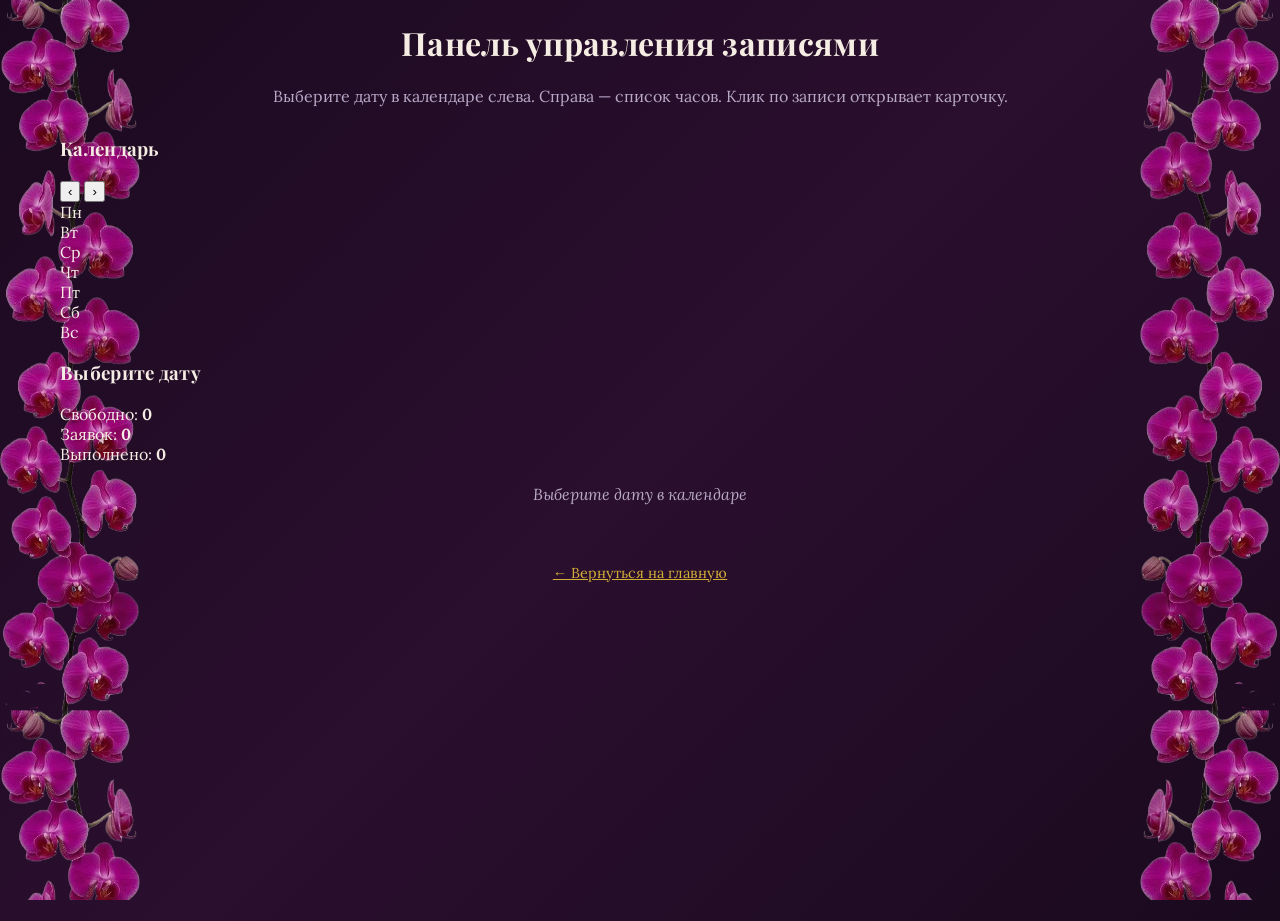
<file: admin.html>
<!DOCTYPE html>
<html lang="ru">
<head>
    <meta charset="UTF-8">
    <meta name="viewport" content="width=device-width, initial-scale=1.0">
    <title>Админ-панель | Орхидея</title>
    <link rel="icon" href="data:image/svg+xml,<svg xmlns='http://www.w3.org/2000/svg' viewBox='0 0 100 100'><text y='.9em' font-size='90'>🌸</text></svg>">
    <link rel="stylesheet" href="style.css">
    <link rel="stylesheet" href="https://cdnjs.cloudflare.com/ajax/libs/font-awesome/6.0.0/css/all.min.css">
</head>
<body>
<div class="frame-left" aria-hidden="true"></div>
<div class="frame-right" aria-hidden="true"></div>

<div class="container admin-dashboard">
    <h1 style="text-align:center;">Панель управления записями</h1>
    <p style="text-align:center;color:var(--text-muted);margin-bottom:30px;">
        Выберите дату в календаре слева. Справа — список часов. Клик по записи открывает карточку.
    </p>

    <div class="admin-layout">

        <aside class="calendar-widget">
            <h3>Календарь</h3>
            <div class="calendar-nav">
                <button onclick="prevMonth()" aria-label="Предыдущий месяц">‹</button>
                <span class="month-title" id="month-title"></span>
                <button onclick="nextMonth()" aria-label="Следующий месяц">›</button>
            </div>
            <div class="calendar-weekdays">
                <div>Пн</div><div>Вт</div><div>Ср</div><div>Чт</div><div>Пт</div><div>Сб</div><div>Вс</div>
            </div>
            <div class="calendar-days" id="calendar-days"></div>
        </aside>

        <section class="day-panel">
            <div class="day-panel-header">
                <h3 id="day-title">Выберите дату</h3>
                <div class="day-stats">
                    <div class="day-stat">Свободно: <b id="stat-free">0</b></div>
                    <div class="day-stat">Заявок: <b id="stat-busy">0</b></div>
                    <div class="day-stat">Выполнено: <b id="stat-done">0</b></div>
                </div>
            </div>
            <div class="hours-list" id="hours-list">
                <div class="slots-empty">Выберите дату в календаре</div>
            </div>
        </section>

    </div>

    <p style="margin-top:40px;color:var(--text-muted);font-size:.9em;text-align:center;">
        <a href="index.html" style="color:var(--champagne);">← Вернуться на главную</a>
    </p>
</div>

<div class="modal-overlay" id="modal" onclick="if(event.target===this) closeModal()">
    <div class="modal-card" id="modal-card"></div>
</div>

<script src="admin.js"></script>
</body>
</html>
</file>
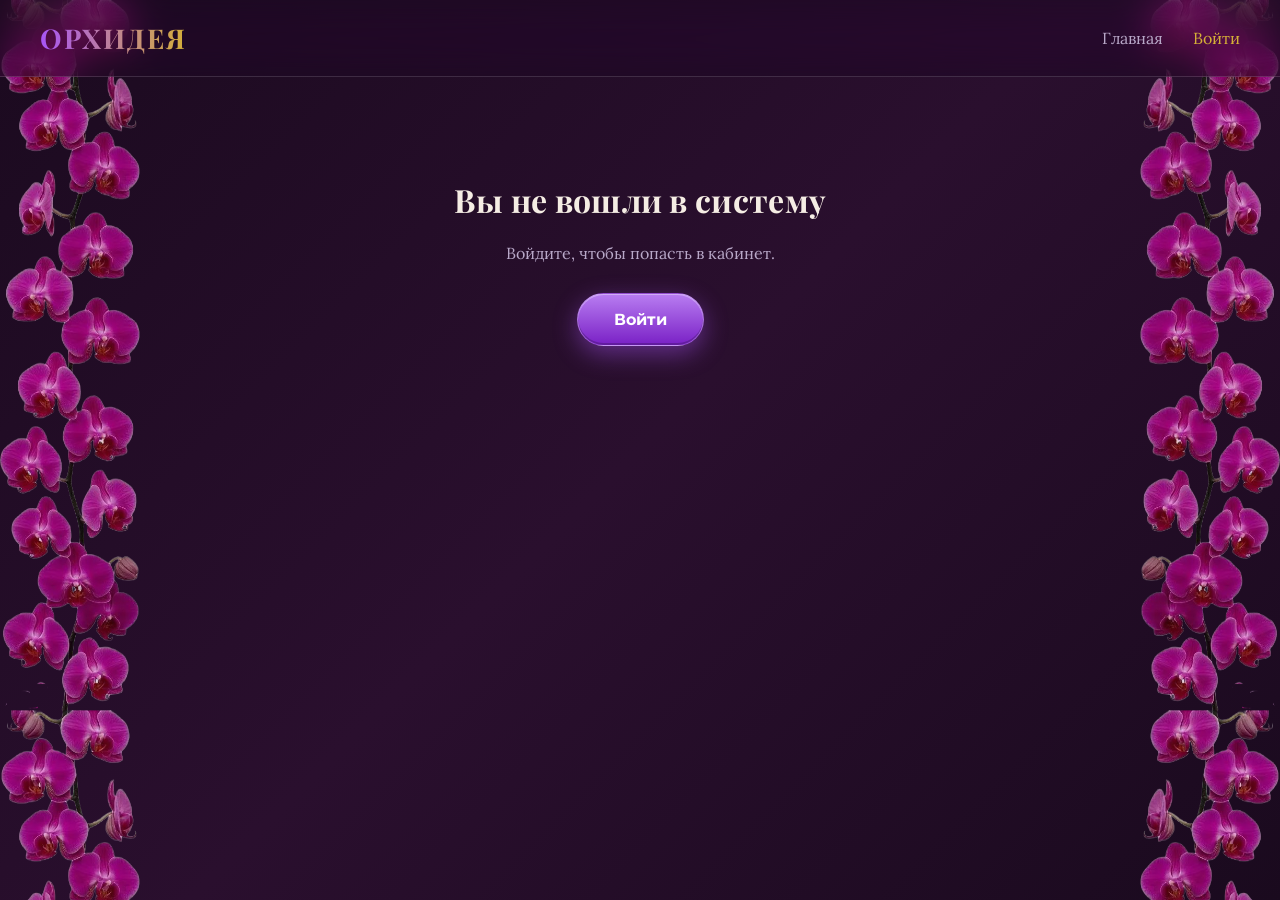
<file: cabinet.html>
<!DOCTYPE html>
<html lang="ru">
<head>
    <meta charset="UTF-8">
    <meta name="viewport" content="width=device-width, initial-scale=1.0">
    <title>Кабинет | Орхидея</title>
    <link rel="icon" href="data:image/svg+xml,<svg xmlns='http://www.w3.org/2000/svg' viewBox='0 0 100 100'><text y='.9em' font-size='90'>🌸</text></svg>">
    <link rel="stylesheet" href="style.css">
    <link rel="stylesheet" href="week.css">
    <link rel="stylesheet" href="admin.css">
    <link rel="stylesheet" href="login.css">
    <link rel="stylesheet" href="glass.css">
    <link rel="stylesheet" href="datepicker.css">
    <link rel="stylesheet" href="certificates.css">
    <link rel="stylesheet" href="consultations.css">
    <link rel="stylesheet" href="diplomas.css">
    <link rel="stylesheet" href="https://cdnjs.cloudflare.com/ajax/libs/font-awesome/6.0.0/css/all.min.css">
</head>
<body>
<div class="frame-left" aria-hidden="true"></div>
<div class="frame-right" aria-hidden="true"></div>

<header class="main-header">
    <nav class="container">
        <a href="index.html" class="logo">ОРХИДЕЯ</a>
        <ul>
            <li><a href="index.html">Главная</a></li>
            <li class="auth-item" id="header-auth-item"></li>
        </ul>
    </nav>
</header>

<!-- ============ АДМИН ============ -->
<div id="view-admin" class="container admin-dashboard" style="display:none;">
    <h1 style="text-align:center;">Панель управления записями</h1>
    <p style="text-align:center;color:var(--text-muted);margin-bottom:30px;">
        Управляйте расписанием, прайсом, слотами, сертификатами и дипломами.
    </p>

    <div class="admin-tabs">
        <button class="admin-tab active" onclick="switchAdminTab(event, 'schedule')">📅 Расписание</button>
        <button class="admin-tab" onclick="switchAdminTab(event, 'services')">💰 Прайс услуг</button>
        <button class="admin-tab" onclick="switchAdminTab(event, 'slots')">⏰ Слоты</button>
        <button class="admin-tab" onclick="switchAdminTab(event, 'certificates')">🎁 Сертификаты</button>
        <button class="admin-tab" onclick="switchAdminTab(event, 'diplomas')">📜 Дипломы</button>
    </div>

    <!-- Расписание -->
    <div id="admin-schedule" class="admin-tab-content active">
        <div id="admin-consult-alert"></div>

        <div class="admin-layout">
            <aside class="calendar-widget">
                <h3>Календарь</h3>
                <div class="calendar-nav">
                    <button onclick="prevMonth()" aria-label="Предыдущий месяц">‹</button>
                    <span class="month-title" id="month-title"></span>
                    <button onclick="nextMonth()" aria-label="Следующий месяц">›</button>
                </div>
                <div class="calendar-weekdays">
                    <div>Пн</div><div>Вт</div><div>Ср</div><div>Чт</div><div>Пт</div><div>Сб</div><div>Вс</div>
                </div>
                <div class="calendar-days" id="calendar-days"></div>
            </aside>

            <section class="day-panel">
                <div class="day-panel-header">
                    <h3 id="day-title">Выберите дату</h3>
                    <div class="day-stats">
                        <div class="day-stat">Свободно: <b id="stat-free">0</b></div>
                        <div class="day-stat">Заявок: <b id="stat-busy">0</b></div>
                        <div class="day-stat">Выполнено: <b id="stat-done">0</b></div>
                    </div>
                </div>
                <div class="hours-list" id="hours-list">
                    <div class="slots-empty">Выберите дату в календаре</div>
                </div>
            </section>
        </div>
    </div>

    <!-- Прайс -->
    <div id="admin-services" class="admin-tab-content">
        <div class="services-editor">
            <div class="services-editor-header">
                <h3>Управление прайс-листом</h3>
                <button class="btn btn-primary" style="padding:10px 20px;font-size:.9em;" onclick="addService()">
                    <i class="fas fa-plus"></i> Добавить услугу
                </button>
            </div>
            <div id="admin-services-list" class="admin-services-list"></div>

            <div class="trip-option-editor">
                <h4><i class="fas fa-car"></i> Плашка под прайсом</h4>
                <p class="trip-option-hint">
                    Эта строка показывается внизу прайса на главной. Можно менять текст или отключить совсем.
                </p>
                <label class="trip-option-toggle">
                    <input type="checkbox" id="trip-enabled"> Показывать плашку на сайте
                </label>
                <input type="text" id="trip-text" class="trip-option-input"
                       placeholder="Выезд на дом — +300 ₽ к стоимости услуги">
                <button class="btn btn-primary" style="padding:10px 20px;font-size:.9em;margin-top:8px;"
                        onclick="saveTripOptionFromAdmin()">
                    <i class="fas fa-check"></i> Сохранить
                </button>
            </div>
        </div>
    </div>

    <!-- Слоты -->
    <div id="admin-slots" class="admin-tab-content">
        <div class="slots-editor">

            <div class="slots-editor-section">
                <div class="services-editor-header">
                    <h3>Шаблоны времени</h3>
                    <div style="display:flex;gap:8px;">
                        <input type="time" id="new-slot-time" class="slot-time-input" step="300" min="00:00" max="23:59">
                        <button class="btn btn-primary" style="padding:10px 20px;font-size:.9em;" onclick="addSlotTemplate()">
                            <i class="fas fa-plus"></i> Добавить
                        </button>
                    </div>
                </div>
                <div id="slot-templates-list" class="slot-templates-list"></div>
            </div>

            <div class="slots-editor-section">
                <div class="services-editor-header">
                    <h3>Расписание на неделю</h3>
                    <div style="display:flex;gap:8px;flex-wrap:wrap;">
                        <button class="btn btn-outline" style="padding:8px 16px;font-size:.85em;" onclick="gridSelectAll()">
                            Включить всё
                        </button>
                        <button class="btn btn-outline" style="padding:8px 16px;font-size:.85em;" onclick="gridClearAll()">
                            Очистить
                        </button>
                        <button class="btn btn-outline" style="padding:8px 16px;font-size:.85em;" onclick="gridResetAll()">
                            Сбросить
                        </button>
                    </div>
                </div>

                <div class="week-nav">
                    <button onclick="gridPrevWeek()" aria-label="Предыдущая неделя">‹</button>
                    <span class="week-title" id="week-title"></span>
                    <button onclick="gridNextWeek()" aria-label="Следующая неделя">›</button>
                </div>

                <div class="week-grid-wrap">
                    <div class="week-grid" id="week-grid"></div>
                </div>

                <div class="timeline-legend">
                    <span><span class="legend-dot legend-active"></span> Принимаю</span>
                    <span><span class="legend-dot legend-off"></span> Не принимаю</span>
                    <span><span class="legend-dot legend-booked"></span> Есть запись</span>
                </div>
            </div>

        </div>
    </div>

    <!-- СЕРТИФИКАТЫ -->
    <div id="admin-certificates" class="admin-tab-content">
        <div class="cert-editor">
            <div class="services-editor-header">
                <h3>Подарочные сертификаты</h3>
                <button class="btn btn-primary" style="padding:10px 20px;font-size:.9em;" onclick="addCertificate()">
                    <i class="fas fa-plus"></i> Добавить сертификат
                </button>
            </div>
            <p style="color:var(--text-muted);font-size:.9em;margin:0 0 16px;">
                Кликните по квадрату слева, чтобы загрузить фото. Или перетащите файл прямо в него.
            </p>
            <div id="admin-certificates-list" class="cert-admin-list"></div>
        </div>
    </div>

    <!-- ДИПЛОМЫ -->
    <div id="admin-diplomas" class="admin-tab-content">
        <div class="diplomas-editor">
            <div class="services-editor-header">
                <h3>Дипломы и квалификация</h3>
                <button class="btn btn-primary" style="padding:10px 20px;font-size:.9em;" onclick="addDiploma()">
                    <i class="fas fa-plus"></i> Добавить диплом
                </button>
            </div>
            <p style="color:var(--text-muted);font-size:.9em;margin:0 0 16px;">
                Кликните по квадрату слева, чтобы загрузить фото. Или перетащите файл прямо в него.
                Фото автоматически сжимаются до 900px по ширине.
            </p>
            <div id="admin-diplomas-list" class="diplomas-admin-list"></div>
        </div>
    </div>

</div>

<!-- ============ КЛИЕНТ ============ -->
<div id="view-client" class="container client-dashboard" style="display:none;">
    <h1 style="text-align:center;">Здравствуйте, <span id="client-name">гость</span>!</h1>
    <p style="text-align:center;color:var(--text-muted);margin-bottom:30px;">
        Здесь ваши записи и возможность записаться на свободное время.
    </p>

    <div class="client-layout">
        <section class="client-panel">
            <h3><i class="fas fa-list"></i> Мои записи</h3>
            <div id="my-bookings" class="my-bookings-list"></div>
        </section>

        <section class="client-panel">
            <h3><i class="fas fa-calendar-plus"></i> Новая запись</h3>
            <form onsubmit="clientSubmitBooking(event)">
                <label>Услуга</label>
                <select name="service" id="client-service" required onchange="clientRenderSlots()">
                    <option disabled selected value="">— Сначала выберите услугу —</option>
                </select>

                <label>Дата визита</label>
                <input type="date" name="date" id="client-booking-date" required onchange="clientRenderSlots()">

                <label>Свободное время</label>
                <div id="client-slots-container" class="slots-grid">
                    <div class="slots-empty">Сначала выберите услугу и дату</div>
                </div>
                <input type="hidden" name="time" id="client-booking-time" required>

                <button type="submit" class="btn btn-primary" style="width:100%;margin-top:10px;">Записаться</button>
            </form>
        </section>
    </div>
</div>

<!-- ============ ГОСТЬ ============ -->
<div id="view-guest" class="container" style="display:none;text-align:center;padding:80px 20px;">
    <h1>Вы не вошли в систему</h1>
    <p style="color:var(--text-muted);margin-bottom:30px;">
        Войдите, чтобы попасть в кабинет.
    </p>
    <a href="login.html" class="btn btn-primary">Войти</a>
</div>

<div class="modal-overlay" id="modal" onclick="if(event.target===this) closeModal()">
    <div class="modal-card" id="modal-card"></div>
</div>

<script src="script.js"></script>
<script src="slots.js"></script>
<script src="services.js"></script>
<script src="booking.js"></script>
<script src="auth.js"></script>
<script src="admin.js"></script>
<script src="cabinet.js"></script>
<script src="datepicker.js"></script>
<script src="certificates.js"></script>
<script src="consultations.js"></script>
<script src="diplomas.js"></script>
</body>
</html>
</file>
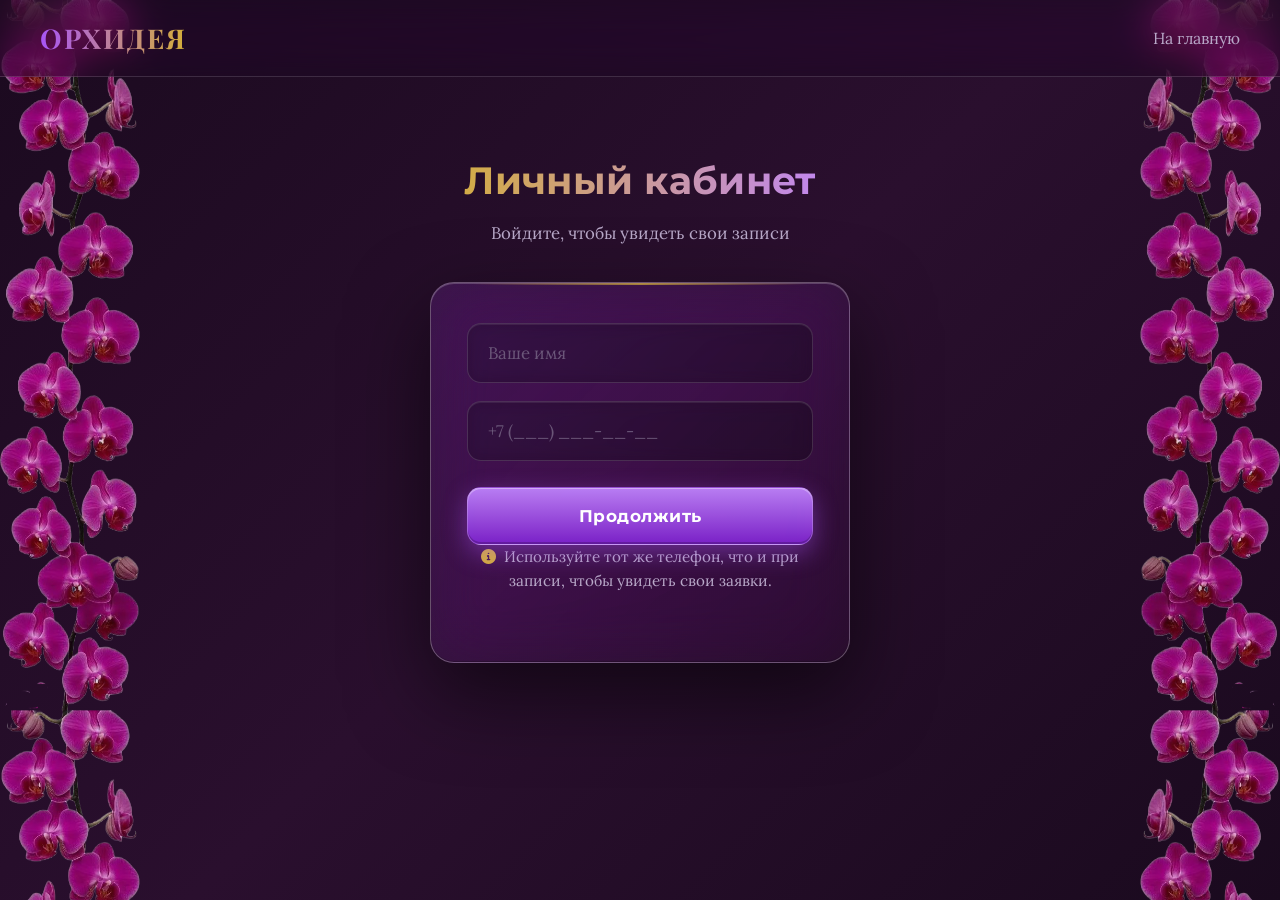
<file: login.html>
<!DOCTYPE html>
<html lang="ru">
<head>
    <meta charset="UTF-8">
    <meta name="viewport" content="width=device-width, initial-scale=1.0">
    <title>Вход | Орхидея</title>
    <link rel="icon" href="data:image/svg+xml,<svg xmlns='http://www.w3.org/2000/svg' viewBox='0 0 100 100'><text y='.9em' font-size='90'>🌸</text></svg>">
    <link rel="stylesheet" href="style.css">
    <link rel="stylesheet" href="login.css">
    <link rel="stylesheet" href="glass.css">
    <link rel="stylesheet" href="https://cdnjs.cloudflare.com/ajax/libs/font-awesome/6.0.0/css/all.min.css">
</head>
<body>
<div class="frame-left" aria-hidden="true"></div>
<div class="frame-right" aria-hidden="true"></div>

<header class="main-header">
    <nav class="container">
        <a href="index.html" class="logo">ОРХИДЕЯ</a>
        <ul>
            <li><a href="index.html">На главную</a></li>
        </ul>
    </nav>
</header>

<div class="container login-page">
    <h1 class="login-title">Личный кабинет</h1>
    <p class="login-subtitle" id="login-subtitle">
        Войдите, чтобы увидеть свои записи
    </p>

    <div id="step1-box" class="login-form-box active">
        <form onsubmit="handleStep1(event)">
            <input type="text" name="name" placeholder="Ваше имя" required autocomplete="name">
            <input type="tel" name="phone" placeholder="+7 (___) ___-__-__" required autocomplete="tel">
            <button type="submit" class="btn btn-primary" style="width:100%;">Продолжить</button>
        </form>
        <p class="login-hint">
            <i class="fas fa-info-circle"></i>
            Используйте тот же телефон, что и при записи, чтобы увидеть свои заявки.
        </p>
    </div>

    <div id="step2-box" class="login-form-box">
        <h3>Вход для администратора</h3>
        <p>Этот номер закреплён за администратором. Введите пароль.</p>
        <form onsubmit="handleStep2(event)">
            <input type="password" name="password" placeholder="Пароль" required autocomplete="current-password">
            <button type="submit" class="btn btn-primary" style="width:100%;">Войти</button>
        </form>
        <p class="login-hint">
            <a href="#" onclick="backToStep1();return false;" style="color:var(--champagne);">
                ← Вернуться к вводу телефона
            </a>
        </p>
    </div>

    <div id="login-error" class="login-error"></div>
</div>

<script src="auth.js"></script>
<script>
    /* Если уже залогинен — сразу в кабинет */
    (function autoRedirectIfLoggedIn() {
        try {
            var session = getSession();
            if (session && session.role) {
                window.location.replace('cabinet.html');
            }
        } catch (e) {}
    })();

    function showError(msg) {
        const el = document.getElementById('login-error');
        el.textContent = msg;
        el.style.display = 'block';
    }
    function hideError() {
        document.getElementById('login-error').style.display = 'none';
    }

    function handleStep1(e) {
        e.preventDefault();
        hideError();
        const form = e.target;
        const res = loginStep1(form.name.value, form.phone.value);

        if (!res.ok) {
            showError(res.error);
            return;
        }

        if (res.role === 'client') {
            window.location.href = 'cabinet.html';
            return;
        }

        if (res.needPassword) {
            document.getElementById('step1-box').classList.remove('active');
            document.getElementById('step2-box').classList.add('active');
            document.getElementById('login-subtitle').textContent =
                'Введите пароль администратора';
            setTimeout(() => {
                document.querySelector('#step2-box input[name="password"]').focus();
            }, 100);
        }
    }

    function handleStep2(e) {
        e.preventDefault();
        hideError();
        const form = e.target;
        const res = loginStep2Admin(form.password.value);

        if (!res.ok) {
            showError(res.error);
            form.password.value = '';
            form.password.focus();
            return;
        }
        window.location.href = 'cabinet.html';
    }

    function backToStep1() {
        hideError();
        document.getElementById('step2-box').classList.remove('active');
        document.getElementById('step1-box').classList.add('active');
        document.getElementById('login-subtitle').textContent =
            'Войдите, чтобы увидеть свои записи';
    }
</script>
</body>
</html>
</file>
<file: style.css>
@import url('https://fonts.googleapis.com/css2?family=Cormorant:ital,wght@0,400;0,600;1,400&family=Playfair+Display:ital,wght@0,600;0,700;1,600&family=Montserrat:wght@600;700&family=Lora:ital@0;1&display=swap');

:root {
    --bg-deep: #1B0A1F;
    --bg-panel: #2A0F2E;
    --amethyst: #A855F7;
    --amethyst-soft: #C084FC;
    --champagne: #D4AF37;
    --champagne-soft: #FBBF24;
    --emerald-soft: #34D399;
    --text-primary: #F5EDE4;
    --text-muted: #B8A8C8;
    --text-dim: #7A6A88;
    --border-glass: rgba(212, 175, 55, 0.15);
    --border-soft: rgba(255, 255, 255, 0.08);
    --card-glass: rgba(168, 85, 247, 0.06);
    --card-glass-strong: rgba(168, 85, 247, 0.12);
    --st-free: #34D399;
    --st-pending: #FBBF24;
    --st-confirmed: #A855F7;
    --st-done: #4B5563;
    --st-cancelled: #EF4444;
    --bg-gradient: linear-gradient(135deg, #1B0A1F 0%, #2A0F2E 50%, #1a0a1e 100%);
}

* { box-sizing: border-box; }

body {
    margin: 0;
    font-family: 'Lora', serif;
    color: var(--text-primary);
    background: var(--bg-gradient);
    overflow-x: hidden;
    min-height: 100vh;
}

.container {
    max-width: 1200px;
    padding: 0 20px;
    margin: 0 auto;
    position: relative;
    z-index: 5;
}

h1, h2, h3 {
    font-family: 'Playfair Display', serif;
    letter-spacing: 0.3px;
}

/* ============ СТЕБЕЛЬ ОРХИДЕИ ============ */
.frame-left, .frame-right {
    position: fixed;
    top: 0; bottom: 0;
    width: 140px;
    pointer-events: none;
    z-index: 1;
    background-image: url("orchid-stem.png");
    background-repeat: repeat-y;
    background-size: 140px auto;
    background-position: center top;
    opacity: 0.9;
}
.frame-left { left: 0; }
.frame-right { right: 0; transform: scaleX(-1); }

/* ============ ФИКСИРОВАННЫЙ ЦВЕТОК ПОД ШАПКОЙ ============ */
.fixed-flower {
    position: fixed;
    top: 130px;                    /* отступ = высота шапки + небольшой зазор */
    left: 140px;                   /* вплотную к правому краю орнамента */
    height: auto;                  /* НЕ растягиваем — просто натуральная высота */
    width: 240px;                  /* фиксированная ширина */
    max-height: calc(100vh - 150px); /* не выше нижней границы экрана */
    object-fit: contain;
    object-position: left top;
    opacity: 0.55;
    pointer-events: none;
    z-index: 3;                    /* поверх орнамента, ниже контента */
    filter: drop-shadow(0 12px 40px rgba(168, 85, 247, 0.45));
    animation: fixedFlowerSway 9s ease-in-out infinite;
    transform-origin: center center;
    will-change: transform;
}

@keyframes fixedFlowerSway {
    0%, 100% { transform: translateY(0) rotate(0deg); }
    50%      { transform: translateY(-8px) rotate(-2deg); }
}

/* ============ ХЕДЕР ============ */
.main-header { position: relative; z-index: 10; }
.main-header nav {
    display: flex;
    justify-content: space-between;
    align-items: center;
    padding: 20px 0;
    border-bottom: 1px solid var(--border-glass);
}
.logo {
    font-family: 'Playfair Display', serif;
    font-size: 1.7em;
    background: linear-gradient(90deg, var(--amethyst), var(--champagne));
    -webkit-background-clip: text;
    background-clip: text;
    -webkit-text-fill-color: transparent;
    font-weight: 700;
    text-decoration: none;
    letter-spacing: 2px;
}
nav ul {
    list-style: none;
    display: flex;
    gap: 30px;
    margin: 0;
    padding: 0;
    align-items: center;
}
nav a {
    color: var(--text-muted);
    text-decoration: none;
    transition: color 0.3s;
}
nav a:hover { color: var(--champagne); }

.auth-item { display: flex; align-items: center; gap: 5px; }
.auth-item a { color: var(--champagne); }

/* ============ РАСКРЫВАЮЩЕЕСЯ МЕНЮ «О НАС» + ИКОНКА VK ============ */
.nav-dropdown { position: relative; }
.nav-dropdown-toggle {
    display: inline-flex;
    align-items: center;
    gap: 6px;
    cursor: pointer;
}
.nav-caret {
    font-size: 0.65em;
    opacity: 0.7;
    transition: transform 0.3s;
}
.nav-dropdown:hover .nav-caret {
    transform: rotate(180deg);
    opacity: 1;
}
.nav-dropdown-menu {
    position: absolute;
    top: calc(100% + 12px);
    left: 50%;
    transform: translateX(-50%) translateY(-8px);
    min-width: 220px;
    background: rgba(42, 15, 46, 0.92);
    backdrop-filter: blur(24px) saturate(180%);
    -webkit-backdrop-filter: blur(24px) saturate(180%);
    border: 1px solid rgba(255, 255, 255, 0.14);
    border-top-color: rgba(255, 255, 255, 0.3);
    border-radius: 16px;
    padding: 8px;
    list-style: none;
    margin: 0;
    box-shadow:
        0 20px 50px rgba(0, 0, 0, 0.55),
        inset 0 1px 0 rgba(255, 255, 255, 0.18);
    opacity: 0;
    pointer-events: none;
    transition: opacity 0.25s, transform 0.25s;
    z-index: 200;
}
.nav-dropdown:hover .nav-dropdown-menu,
.nav-dropdown:focus-within .nav-dropdown-menu {
    opacity: 1;
    pointer-events: auto;
    transform: translateX(-50%) translateY(0);
}
.nav-dropdown-menu::before {
    content: '';
    position: absolute;
    top: -7px;
    left: 50%;
    transform: translateX(-50%) rotate(45deg);
    width: 12px;
    height: 12px;
    background: rgba(42, 15, 46, 0.92);
    border-top: 1px solid rgba(255, 255, 255, 0.2);
    border-left: 1px solid rgba(255, 255, 255, 0.2);
}
.nav-dropdown-menu li { list-style: none; margin: 0; padding: 0; }
.nav-dropdown-menu li a {
    display: flex;
    align-items: center;
    gap: 12px;
    padding: 12px 16px;
    border-radius: 10px;
    color: var(--text-muted);
    font-family: 'Lora', serif;
    font-size: 0.95em;
    text-decoration: none;
    transition: background 0.2s, color 0.2s, padding 0.2s;
    white-space: nowrap;
}
.nav-dropdown-menu li a:hover {
    background: rgba(212, 175, 55, 0.12);
    color: var(--champagne);
    padding-left: 20px;
}
.nav-dropdown-menu li a i {
    width: 20px;
    text-align: center;
    color: var(--champagne);
    font-size: 1em;
    opacity: 0.85;
}
.nav-vk-link { font-weight: 700; color: var(--champagne) !important; }
.nav-vk-link i { color: #4C75A3 !important; font-size: 1.2em !important; }
.nav-vk-icon a {
    display: inline-flex;
    align-items: center;
    justify-content: center;
    width: 38px;
    height: 38px;
    border-radius: 50%;
    background: rgba(76, 117, 163, 0.15);
    border: 1px solid rgba(76, 117, 163, 0.4);
    color: #6a9bd8;
    font-size: 1.1em;
    text-decoration: none;
    transition: all 0.25s;
}
.nav-vk-icon a:hover {
    background: #4C75A3;
    color: #fff;
    transform: translateY(-2px) scale(1.05);
    box-shadow: 0 6px 20px rgba(76, 117, 163, 0.5);
}

/* ============ СЛАЙДЕР ============ */
.hero-slider {
    height: auto;
    min-height: 620px;
    padding: 60px 0;
    position: relative;
    overflow: hidden;
    background: linear-gradient(rgba(27,10,31,0.55), rgba(27,10,31,0.92)),
                url('https://images.pexels.com/photos/1169842/pexels-photo-1169842.jpeg') center/cover;
}
.slide {
    position: relative;
    inset: auto;
    opacity: 0;
    display: none;
    align-items: center;
    justify-content: center;
    transition: opacity 0.8s ease-in-out;
    min-height: 500px;
}
.slide.active {
    display: flex;
    opacity: 1;
}
.slide-content {
    width: 100%;
    text-align: center;
    display: flex;
    flex-direction: column;
    align-items: center;
    justify-content: center;
}
.slide-content h1 {
    font-family: 'Playfair Display', serif;
    font-size: clamp(2.2rem, 5vw, 5rem);
    line-height: 1.15;
    font-weight: 700;
    font-style: italic;
    background: linear-gradient(90deg, var(--amethyst-soft), var(--champagne), var(--amethyst-soft));
    background-size: 200% auto;
    -webkit-background-clip: text;
    background-clip: text;
    -webkit-text-fill-color: transparent;
    margin: 0 0 14px;
    text-align: center;
    letter-spacing: 0.5px;
    opacity: 0;
    transform: translateY(20px);
    transition: opacity 1s ease-out, transform 1s ease-out;
    filter: drop-shadow(0 4px 20px rgba(168, 85, 247, 0.35));
}
.slide-content p {
    font-family: 'Cormorant', serif;
    font-size: clamp(1.1rem, 1.8vw, 1.7rem);
    font-style: italic;
    font-weight: 400;
    color: var(--emerald-soft);
    margin-bottom: 40px;
    text-align: center;
    letter-spacing: 0.5px;
    opacity: 0;
    transform: translateY(20px);
    transition: opacity 1s ease-out 0.15s, transform 1s ease-out 0.15s;
}
.slide-content .cta-group {
    display: flex;
    justify-content: center;
    gap: 20px;
    flex-wrap: wrap;
}
.slide.active .slide-content h1 { opacity: 1; transform: translateY(0); }
.slide.active .slide-content p  { opacity: 1; transform: translateY(0); }
@keyframes swayText {
    0%   { transform: translate(0, 0) rotate(0deg); }
    20%  { transform: translate(-14px, -6px) rotate(-1.4deg); }
    50%  { transform: translate(0, -10px) rotate(0deg); }
    80%  { transform: translate(14px, -6px) rotate(1.4deg); }
    100% { transform: translate(0, 0) rotate(0deg); }
}
.slide.active .slide-content h1 { animation: swayText 6s ease-in-out infinite; }
@keyframes swaySub {
    0%   { transform: translateX(0); }
    25%  { transform: translateX(9px); }
    75%  { transform: translateX(-9px); }
    100% { transform: translateX(0); }
}
.slide.active .slide-content p { animation: swaySub 6s ease-in-out infinite; animation-delay: 0.4s; }
.slide-content h1::after {
    content: '';
    display: block;
    width: 80px;
    height: 2px;
    margin: 18px auto 0;
    background: linear-gradient(90deg, transparent, var(--champagne), transparent);
    opacity: 0.7;
}
.slider-nav {
    position: absolute;
    bottom: 30px;
    left: 50%;
    transform: translateX(-50%);
    display: flex;
    gap: 10px;
    z-index: 5;
}
.dot {
    width: 12px; height: 12px;
    border-radius: 50%;
    background: rgba(255,255,255,0.5);
    cursor: pointer;
    transition: all 0.25s;
}
.dot.active {
    background: var(--champagne);
    box-shadow: 0 0 10px var(--champagne);
    transform: scale(1.2);
}

/* ============ КНОПКИ ============ */
.btn {
    padding: 16px 36px;
    border-radius: 50px;
    text-decoration: none;
    font-weight: 700;
    font-size: 1em;
    cursor: pointer;
    border: none;
    transition: transform 0.3s, box-shadow 0.3s, background 0.3s;
    font-family: 'Montserrat', sans-serif;
    display: inline-block;
}
.btn-primary {
    background: linear-gradient(135deg, var(--amethyst), #7E22CE);
    color: white;
    box-shadow: 0 8px 24px rgba(168, 85, 247, 0.4);
}
.btn-primary:hover { transform: translateY(-3px); box-shadow: 0 12px 32px rgba(168, 85, 247, 0.6); }
.btn-outline { background: transparent; border: 2px solid var(--champagne); color: var(--champagne); }
.btn-outline:hover { background: var(--champagne); color: var(--bg-deep); }

/* ============ ЗАГОЛОВКИ ============ */
h2 {
    text-align: center;
    font-size: clamp(1.7rem, 2.7vw, 2.7rem);
    font-family: 'Playfair Display', serif;
    font-style: italic;
    font-weight: 700;
    margin-bottom: 50px;
    background: linear-gradient(90deg, var(--champagne), var(--amethyst));
    -webkit-background-clip: text;
    background-clip: text;
    -webkit-text-fill-color: transparent;
    letter-spacing: 0.5px;
}

/* ============ О НАС ============ */
.about-section { padding: 50px 0 40px; }
.features-grid {
    display: grid;
    grid-template-columns: repeat(auto-fit, minmax(280px, 1fr));
    gap: 30px;
}
.feature-card {
    text-align: center;
    padding: 30px;
    background: var(--card-glass);
    border-radius: 20px;
    border: 1px solid var(--border-soft);
    transition: border-color 0.3s, transform 0.3s;
}
.feature-card:hover { border-color: var(--champagne); transform: translateY(-5px); }
.icon-big { font-size: 3em; color: var(--champagne); margin-bottom: 20px; display: block; }
.feature-card h3 { color: var(--text-primary); font-family: 'Playfair Display', serif; font-style: italic; }
.feature-card p { color: var(--text-muted); }

/* ============ ПРАЙС ============ */
.services-section { padding: 50px 0 40px; background: rgba(0,0,0,0.4); }
.price-list {
    max-width: 780px;
    margin: 0 auto;
    background: var(--card-glass);
    border: 1px solid var(--border-glass);
    border-radius: 24px;
    padding: 12px 40px;
    backdrop-filter: blur(12px);
    -webkit-backdrop-filter: blur(12px);
    box-shadow: 0 20px 50px rgba(0, 0, 0, 0.35);
}
.price-row {
    display: flex;
    justify-content: space-between;
    align-items: center;
    gap: 20px;
    padding: 22px 0;
    border-bottom: 1px solid var(--border-soft);
    cursor: pointer;
    transition: padding 0.3s, background 0.3s, border-color 0.3s;
    position: relative;
}
.price-row:last-child { border-bottom: none; }
.price-row:hover {
    background: rgba(212, 175, 55, 0.06);
    padding-left: 12px;
    padding-right: 12px;
    border-radius: 12px;
    border-bottom-color: rgba(212, 175, 55, 0.3);
}
.price-row::after {
    content: '→';
    position: absolute;
    right: 12px; top: 50%;
    transform: translateY(-50%);
    color: var(--champagne);
    opacity: 0; font-size: 1.1em;
    transition: opacity 0.2s, right 0.2s;
}
.price-row:hover::after { opacity: 1; right: 4px; }
.price-row-left { display: flex; flex-direction: column; gap: 6px; min-width: 0; }
.price-row-name {
    font-family: 'Playfair Display', serif;
    font-style: italic; font-weight: 600;
    font-size: 1.15em; color: var(--text-primary); line-height: 1.3;
}
.price-row-duration {
    font-size: 0.9em; color: var(--text-muted);
    display: flex; align-items: center; gap: 6px;
}
.price-row-duration i { color: var(--champagne); font-size: 0.85em; opacity: 0.8; }
.price-row-price {
    font-family: 'Montserrat', sans-serif;
    font-weight: 700; font-size: 1.25em;
    color: var(--champagne); white-space: nowrap;
}
.services-note {
    margin-top: 30px;
    text-align: center;
    color: var(--text-muted);
    font-size: 1.15em;
    line-height: 1.6;
    letter-spacing: 0.3px;
}
.services-note i { color: var(--champagne); margin-right: 10px; font-size: 1.1em; }

/* ============ ОТЗЫВЫ ============ */
.reviews-section { padding: 50px 0 40px; }
.review-slider { display: flex; gap: 30px; overflow-x: auto; padding-bottom: 20px; }
.review-card {
    flex: 0 0 calc(33.333% - 20px);
    min-width: 280px;
    background: var(--card-glass);
    padding: 40px; border-radius: 20px;
    border-left: 4px solid var(--champagne);
}
.review-card q {
    font-family: 'Cormorant', serif;
    font-style: italic; font-size: 1.2em;
    margin-bottom: 20px; display: block; line-height: 1.5;
}
.review-card cite { color: var(--text-muted); font-size: 0.95em; font-style: normal; }

/* ============ ФОРМЫ ============ */
.form-section { padding: 50px 0 40px; background: rgba(0,0,0,0.5); }
.double-form { display: grid; grid-template-columns: 1fr 1fr; gap: 40px; }
.form-box {
    background: var(--card-glass-strong);
    padding: 40px; border-radius: 20px;
    border: 1px solid var(--border-glass);
}
.form-box h3 {
    margin-top: 0; color: var(--champagne);
    font-family: 'Playfair Display', serif;
    font-style: italic; font-size: 1.4em;
}
.form-box p { color: var(--text-muted); line-height: 1.6; }
.form-box input, .form-box select {
    width: 100%; padding: 15px; margin-bottom: 15px;
    border: 1px solid #444; background: rgba(0,0,0,0.4);
    color: var(--text-primary); border-radius: 10px;
    box-sizing: border-box; font-family: inherit; font-size: 1em;
    transition: border-color 0.3s, box-shadow 0.3s;
}
.form-box input:focus, .form-box select:focus {
    outline: none; border-color: var(--champagne);
    box-shadow: 0 0 0 3px rgba(212, 175, 55, 0.15);
}
.form-box label { color: var(--text-muted); font-size: 0.9em; }

/* ============ ТАЛОНЫ ============ */
.slots-grid {
    display: grid;
    grid-template-columns: repeat(auto-fill, minmax(78px, 1fr));
    gap: 8px; margin: 15px 0 20px;
}
.slot {
    padding: 12px 6px; text-align: center;
    border-radius: 10px; cursor: pointer;
    font-weight: 700; font-size: 0.95em;
    font-family: 'Montserrat', sans-serif;
    border: 1px solid transparent;
    transition: all 0.2s; user-select: none;
}
.slot-free {
    background: rgba(52, 211, 153, 0.12);
    color: var(--st-free);
    border-color: rgba(52, 211, 153, 0.35);
}
.slot-free:hover {
    background: rgba(52, 211, 153, 0.3);
    transform: translateY(-2px);
    box-shadow: 0 6px 16px rgba(52, 211, 153, 0.25);
}
.slot-busy {
    background: rgba(75, 85, 99, 0.2);
    color: var(--text-dim);
    cursor: not-allowed;
    text-decoration: line-through;
    border-color: rgba(75, 85, 99, 0.3);
}
.slot-selected {
    background: linear-gradient(135deg, var(--amethyst), #7E22CE) !important;
    color: white !important;
    border-color: var(--amethyst-soft) !important;
    box-shadow: 0 0 18px rgba(168, 85, 247, 0.6);
    transform: translateY(-2px);
}
.slots-empty {
    color: var(--text-muted);
    font-style: italic;
    text-align: center;
    padding: 20px;
    grid-column: 1 / -1;
}
.slots-hint {
    grid-column: 1 / -1;
    font-size: 0.85em;
    color: var(--text-muted);
    margin-bottom: 8px;
    padding: 8px 12px;
    background: rgba(168, 85, 247, 0.08);
    border-radius: 8px;
    border: 1px solid var(--border-glass);
}
.slots-hint i { color: var(--champagne); margin-right: 4px; }
.slots-hint b { color: var(--text-primary); }

/* ============ ФУТЕР ============ */
.main-footer {
    background: rgba(0,0,0,0.85);
    padding: 50px 0 40px; color: var(--text-dim);
    position: relative; z-index: 5;
}
.footer-grid {
    display: grid;
    grid-template-columns: repeat(auto-fit, minmax(250px, 1fr));
    gap: 40px;
}
.footer-grid h4 {
    color: var(--champagne); margin-bottom: 15px;
    font-family: 'Playfair Display', serif;
    font-style: italic; font-size: 1.15em;
}
.footer-grid p { color: var(--text-muted); margin: 6px 0; }

/* ============ АНИМАЦИИ ============ */
@keyframes fadeIn {
    from { opacity: 0; transform: translateY(10px); }
    to   { opacity: 1; transform: translateY(0); }
}

/* ============================================================
   РЕДАКТОР ПЛАШКИ «ВЫЕЗД НА ДОМ» В АДМИНКЕ
   ============================================================ */

.trip-option-editor {
    margin-top: 26px;
    padding-top: 22px;
    border-top: 1px solid var(--border-soft);
}
.trip-option-editor h4 {
    margin: 0 0 6px;
    color: var(--champagne);
    font-family: 'Playfair Display', serif;
    font-style: italic;
    font-size: 1.15em;
    display: flex;
    align-items: center;
    gap: 8px;
}
.trip-option-editor h4 i { color: var(--champagne); }
.trip-option-hint {
    color: var(--text-muted);
    font-size: 0.88em;
    margin: 0 0 14px;
    line-height: 1.5;
}
.trip-option-toggle {
    display: flex; align-items: center; gap: 8px;
    font-size: 0.9em; color: var(--text-muted);
    cursor: pointer; user-select: none; margin-bottom: 12px;
}
.trip-option-toggle input[type="checkbox"] {
    width: 18px; height: 18px;
    accent-color: var(--emerald-soft);
    cursor: pointer;
}
.trip-option-input {
    width: 100%;
    padding: 14px 16px;
    border: 1.5px solid rgba(212, 175, 55, 0.3);
    background: rgba(0, 0, 0, 0.35);
    color: var(--text-primary);
    border-radius: 12px;
    font-family: inherit;
    font-size: 1em;
    box-sizing: border-box;
    transition: border-color 0.2s, box-shadow 0.2s, background 0.2s;
}
.trip-option-input::placeholder { color: var(--text-dim); }
.trip-option-input:hover {
    border-color: rgba(212, 175, 55, 0.5);
    background: rgba(0, 0, 0, 0.45);
}
.trip-option-input:focus {
    outline: none;
    border-color: var(--champagne);
    background: rgba(168, 85, 247, 0.08);
    box-shadow:
        0 0 0 4px rgba(212, 175, 55, 0.12),
        0 0 20px rgba(212, 175, 55, 0.15);
}
.trip-option-input.saved-input {
    border-color: var(--emerald-soft);
    box-shadow: 0 0 0 4px rgba(52, 211, 153, 0.2);
    background: rgba(52, 211, 153, 0.08);
}

/* ============================================================
   МОБИЛЬНАЯ АДАПТАЦИЯ — ПЛАНШЕТ (≤ 900px)
   ============================================================ */

@media (max-width: 900px) {
    .frame-left, .frame-right {
        width: 80px;
        background-size: 80px auto;
        opacity: 0.45;
    }

    .fixed-flower {
        top: 110px;
        left: 80px;
        width: 180px;
        max-height: calc(100vh - 130px);
        opacity: 0.45;
    }

    .main-header nav { padding: 14px 0; }
    nav ul { gap: 18px; }
    .logo { font-size: 1.4em; letter-spacing: 1px; }
    .hero-slider { min-height: 550px; padding: 40px 0; }
    .slide { min-height: 450px; }
    .slide-content h1 { font-size: clamp(1.8rem, 6vw, 3.5rem); }
    .slide-content p  { font-size: clamp(1rem, 2vw, 1.3rem); }
    .slide-content h1::after { width: 60px; }
    .double-form { grid-template-columns: 1fr; gap: 24px; }
    .form-box { padding: 30px 24px; }
    .price-list { padding: 8px 24px; }
    .price-row { padding: 18px 0; gap: 14px; }
    .price-row-name { font-size: 1.05em; }
    .price-row-price { font-size: 1.15em; }
    .review-card { flex: 0 0 85%; }
    .slots-grid { grid-template-columns: repeat(auto-fill, minmax(70px, 1fr)); }
    .footer-grid { gap: 28px; }
}

/* ============================================================
   МОБИЛЬНАЯ АДАПТАЦИЯ — ТЕЛЕФОН (≤ 600px)
   ============================================================ */

@media (max-width: 600px) {
    .frame-left, .frame-right { display: none; }

    .fixed-flower {
        top: 160px;
        left: 10px;
        width: 110px;
        max-height: calc(100vh - 180px);
        opacity: 0.35;
    }

    .container { padding: 0 14px; }
    h2 { font-size: 1.4rem; margin-bottom: 24px; }

    /* Хедер */
    .main-header nav {
        flex-direction: column;
        gap: 8px;
        padding: 10px 0;
        align-items: stretch;
    }
    .logo {
        text-align: center;
        font-size: 1.2em;
        letter-spacing: 3px;
        display: block;
    }
    nav ul {
        justify-content: center;
        flex-wrap: wrap;
        gap: 8px 14px;
        font-size: 0.85em;
        width: 100%;
    }
    nav ul li { display: flex; align-items: center; }
    .nav-dropdown { position: static; }
    .nav-dropdown-menu {
        left: auto; right: 0;
        top: calc(100% + 8px);
        min-width: 190px;
    }
    .nav-dropdown-menu::before { display: none; }
    .nav-vk-icon a { width: 32px; height: 32px; font-size: 0.95em; }

    /* Слайдер */
    .hero-slider {
        min-height: 0;
        height: auto;
        padding: 24px 0 40px;
    }
    .slide {
        min-height: 0;
        padding: 10px 0;
    }
    .slide-content { padding: 0 14px; }
    .slide-content h1 { font-size: 1.65rem; line-height: 1.2; margin-bottom: 6px; }
    .slide-content p  { font-size: 0.95rem; margin-bottom: 20px; }
    .slide-content h1::after { width: 44px; margin-top: 10px; }
    .cta-group { flex-direction: column; gap: 10px; width: 100%; }
    .btn {
        padding: 12px 20px;
        font-size: 0.92em;
        width: 100%;
        text-align: center;
        box-sizing: border-box;
    }
    .slider-nav { bottom: 14px; gap: 8px; }
    .dot { width: 9px; height: 9px; }

    /* О нас */
    .about-section { padding: 26px 0 20px; }
    .features-grid { gap: 12px; }
    .feature-card { padding: 18px 16px; border-radius: 16px; }
    .feature-card h3 { font-size: 1.05em; margin: 0 0 6px; }
    .feature-card p { font-size: 0.9em; margin: 0; line-height: 1.5; }
    .icon-big { font-size: 1.9em; margin-bottom: 10px; }

    /* Прайс */
    .services-section { padding: 26px 0 20px; }
    .price-list { padding: 2px 14px; border-radius: 16px; }
    .price-row { padding: 12px 0; gap: 10px; flex-wrap: nowrap; }
    .price-row-name { font-size: 0.95em; }
    .price-row-duration { font-size: 0.78em; margin-top: 2px; }
    .price-row-price { font-size: 1em; }
    .price-row::after { display: none; }
    .price-row-left { gap: 2px; }
    .services-note { font-size: 0.95em; margin-top: 16px; padding: 0 6px; }

    /* Отзывы */
    .reviews-section { padding: 26px 0 16px; }
    .review-slider { gap: 12px; padding-bottom: 12px; }
    .review-card {
        flex: 0 0 100%;
        padding: 18px;
        border-radius: 14px;
        border-left-width: 3px;
    }
    .review-card q { font-size: 1em; margin-bottom: 10px; }
    .review-card cite { font-size: 0.85em; }

    /* Форма */
    .form-section { padding: 26px 0 20px; }
    .form-box { padding: 20px 16px; border-radius: 16px; }
    .form-box h3 { font-size: 1.1em; margin-bottom: 6px; }
    .form-box p { font-size: 0.9em; margin: 6px 0 12px; line-height: 1.45; }
    .form-box input, .form-box select {
        padding: 12px; font-size: 0.95em; margin-bottom: 10px;
    }
    .form-box .btn { width: 100%; padding: 13px; font-size: 0.95em; }
    .form-box label { margin: 6px 0 3px !important; font-size: 0.85em !important; }

    /* Слоты */
    .slots-grid { grid-template-columns: repeat(4, 1fr); gap: 5px; margin: 10px 0 12px; }
    .slot { padding: 10px 3px; font-size: 0.8em; border-radius: 8px; }
    .slots-hint { font-size: 0.78em; padding: 6px 10px; margin-bottom: 6px; }
    .slots-empty {
        font-size: 0.85em;
        padding: 14px 10px;
    }

    /* Футер */
    .main-footer { padding: 28px 0 24px; }
    .footer-grid { gap: 20px; }
    .footer-grid h4 { font-size: 1em; margin-bottom: 8px; }
    .footer-grid p { font-size: 0.88em; margin: 4px 0; }
}
</file>
<file: week.css>
/* ============================================================
   НЕДЕЛЬНАЯ СЕТКА (Google-подобная)
   ============================================================ */

.slots-editor {
    background: var(--card-glass);
    border: 1px solid var(--border-glass);
    border-radius: 20px;
    padding: 24px;
}

.slots-editor-section + .slots-editor-section {
    margin-top: 30px;
    padding-top: 24px;
    border-top: 1px solid var(--border-soft);
}

.slot-time-input {
    padding: 10px 14px;
    border: 1px solid #444;
    background: rgba(0, 0, 0, 0.4);
    color: var(--text-primary);
    border-radius: 8px;
    font-family: inherit;
    font-size: 1em;
    color-scheme: dark;
}
.slot-time-input:focus {
    outline: none;
    border-color: var(--champagne);
}

.slot-templates-list {
    display: flex;
    flex-wrap: wrap;
    gap: 8px;
}
.slot-template-chip {
    display: inline-flex;
    align-items: center;
    gap: 8px;
    padding: 8px 12px;
    background: rgba(168, 85, 247, 0.15);
    border: 1px solid rgba(168, 85, 247, 0.4);
    color: var(--amethyst-soft);
    border-radius: 30px;
    font-family: 'Montserrat', sans-serif;
    font-weight: 600;
    font-size: 0.95em;
}
.slot-template-chip button {
    background: transparent;
    border: none;
    color: var(--amethyst-soft);
    cursor: pointer;
    padding: 0;
    font-size: 0.9em;
    opacity: 0.7;
    transition: opacity 0.2s;
}
.slot-template-chip button:hover {
    opacity: 1;
    color: #fca5a5;
}

.week-nav {
    display: flex;
    justify-content: center;
    align-items: center;
    gap: 15px;
    margin-bottom: 20px;
}
.week-nav button {
    background: transparent;
    border: 1px solid var(--border-glass);
    color: var(--text-muted);
    width: 38px;
    height: 38px;
    border-radius: 10px;
    cursor: pointer;
    font-size: 1.1em;
    transition: all 0.2s;
}
.week-nav button:hover {
    border-color: var(--champagne);
    color: var(--champagne);
}
.week-title {
    font-family: 'Montserrat', sans-serif;
    font-weight: 700;
    color: var(--text-primary);
    font-size: 1.1em;
    min-width: 200px;
    text-align: center;
}

.week-grid-wrap {
    overflow-x: auto;
    padding-bottom: 10px;
}
.week-grid {
    display: grid;
    grid-template-columns: 70px repeat(7, 1fr);
    gap: 2px;
    min-width: 700px;
    user-select: none;
}

.week-cell {
    padding: 8px 6px;
    text-align: center;
    border-radius: 6px;
    font-size: 0.85em;
}

.week-corner {
    background: transparent;
}

.week-day-head {
    display: flex;
    flex-direction: column;
    gap: 2px;
    padding: 10px 4px;
    background: var(--card-glass-strong);
    border: 1px solid var(--border-glass);
    font-family: 'Montserrat', sans-serif;
}
.week-day-head .wd-name {
    font-size: 0.8em;
    color: var(--text-muted);
    text-transform: uppercase;
    letter-spacing: 0.5px;
}
.week-day-head .wd-date {
    font-size: 1.2em;
    font-weight: 700;
    color: var(--text-primary);
}
.week-day-head.is-today {
    border-color: var(--champagne);
    background: rgba(212, 175, 55, 0.1);
}
.week-day-head.is-today .wd-date {
    color: var(--champagne);
}

.week-time {
    font-family: 'Montserrat', sans-serif;
    font-weight: 700;
    color: var(--text-muted);
    font-size: 0.85em;
    display: flex;
    align-items: center;
    justify-content: flex-end;
    padding-right: 10px;
    background: transparent;
}

.week-slot {
    height: 34px;
    cursor: pointer;
    transition: all 0.15s;
    border: 1px solid transparent;
}
.week-slot.is-active {
    background: rgba(52, 211, 153, 0.25);
    border-color: rgba(52, 211, 153, 0.5);
}
.week-slot.is-active:hover {
    background: rgba(52, 211, 153, 0.4);
}
.week-slot.is-off {
    background: rgba(75, 85, 99, 0.15);
    border-color: rgba(75, 85, 99, 0.25);
}
.week-slot.is-off:hover {
    background: rgba(75, 85, 99, 0.3);
}

.week-slot.is-booked {
    background: linear-gradient(135deg, var(--amethyst), #7E22CE);
    border-color: var(--amethyst-soft);
    cursor: pointer;
    position: relative;
    transition: all 0.2s;
    display: flex;
    align-items: center;
    justify-content: center;
    padding: 2px 4px;
    overflow: hidden;
}
.week-slot.is-booked:hover {
    background: linear-gradient(135deg, #B975F8, #8B2FD6);
    box-shadow: 0 0 12px rgba(168, 85, 247, 0.6);
    transform: scale(1.03);
}
.week-slot.is-booked::after {
    content: '⤢';
    position: absolute;
    top: 1px;
    right: 4px;
    font-size: 0.75em;
    color: rgba(255, 255, 255, 0.6);
    pointer-events: none;
    transition: color 0.2s;
}
.week-slot.is-booked:hover::after {
    color: #fff;
}

.week-slot-service {
    font-family: 'Montserrat', sans-serif;
    font-weight: 600;
    font-size: 0.7em;
    color: #fff;
    text-align: center;
    line-height: 1.15;
    max-width: 100%;
    overflow: hidden;
    text-overflow: ellipsis;
    white-space: nowrap;
    pointer-events: none;
    padding-right: 10px;
}

.timeline-legend {
    display: flex;
    justify-content: center;
    gap: 30px;
    margin-top: 20px;
    flex-wrap: wrap;
    font-size: 0.9em;
    color: var(--text-muted);
}
.timeline-legend span {
    display: inline-flex;
    align-items: center;
    gap: 8px;
}
.legend-dot {
    width: 14px;
    height: 14px;
    border-radius: 4px;
    display: inline-block;
}
.legend-active  { background: rgba(52, 211, 153, 0.5); border: 1px solid rgba(52, 211, 153, 0.7); }
.legend-off     { background: rgba(75, 85, 99, 0.3); border: 1px solid rgba(75, 85, 99, 0.5); }
.legend-booked  { background: linear-gradient(135deg, var(--amethyst), #7E22CE); border: 1px solid var(--amethyst-soft); }

/* ============================================================
   DRAG & DROP ЗАЯВОК В НЕДЕЛЬНОЙ СЕТКЕ
   ============================================================ */

.week-slot.is-draggable { cursor: grab; }
.week-slot.is-draggable:active { cursor: grabbing; }

.week-slot.is-dragging {
    opacity: 0.35;
    transform: scale(0.92);
    cursor: grabbing;
    box-shadow: none !important;
}

.week-slot.is-drop-hover {
    background: rgba(52, 211, 153, 0.45) !important;
    border-color: #34D399 !important;
    box-shadow:
        0 0 16px rgba(52, 211, 153, 0.7),
        inset 0 0 12px rgba(52, 211, 153, 0.4) !important;
    transform: scale(1.04);
    z-index: 5;
}

.week-slot.is-drop-invalid {
    background: rgba(239, 68, 68, 0.3) !important;
    border-color: #ef4444 !important;
    box-shadow:
        0 0 14px rgba(239, 68, 68, 0.6),
        inset 0 0 12px rgba(239, 68, 68, 0.3) !important;
    cursor: not-allowed;
}

.drag-toast {
    position: fixed;
    bottom: 30px;
    left: 50%;
    transform: translateX(-50%) translateY(30px);
    padding: 14px 26px;
    border-radius: 14px;
    font-family: 'Montserrat', sans-serif;
    font-weight: 700;
    font-size: 0.9em;
    color: #fff;
    backdrop-filter: blur(20px) saturate(180%);
    -webkit-backdrop-filter: blur(20px) saturate(180%);
    box-shadow: 0 12px 40px rgba(0, 0, 0, 0.55);
    opacity: 0;
    transition: all 0.3s cubic-bezier(0.25, 1, 0.5, 1);
    z-index: 6000;
    pointer-events: none;
    max-width: 90vw;
    text-align: center;
}
.drag-toast.active {
    opacity: 1;
    transform: translateX(-50%) translateY(0);
}
.drag-toast-success {
    background: rgba(52, 211, 153, 0.85);
    border: 1px solid #34D399;
}
.drag-toast-error {
    background: rgba(220, 38, 38, 0.85);
    border: 1px solid #ef4444;
}

/* ============================================================
   НЕДЕЛЬНАЯ СЕТКА — ТЕЛЕФОН
   ============================================================ */

@media (max-width: 700px) {
    .week-grid-wrap {
        overflow-x: auto;
        -webkit-overflow-scrolling: touch;
        margin: 0 -16px;
        padding: 0 16px;
    }
    .week-grid {
        min-width: 640px;
        grid-template-columns: 50px repeat(7, 1fr);
    }
    .week-cell { font-size: 0.72em; padding: 5px 2px; }
    .week-slot { height: 30px; }
    .week-time { font-size: 0.68em; padding-right: 4px; }
    .week-day-head .wd-date { font-size: 1em; }
    .week-day-head .wd-name { font-size: 0.7em; }
}
</file>
<file: admin.css>
/* ============================================================
   АДМИН-ПАНЕЛЬ И КАБИНЕТ КЛИЕНТА
   ============================================================ */

.admin-dashboard { padding: 30px 0 80px; }

.admin-tabs {
    display: flex;
    justify-content: center;
    gap: 10px;
    margin-bottom: 30px;
    flex-wrap: wrap;
}
.admin-tab {
    padding: 12px 26px;
    background: transparent;
    border: 1px solid var(--border-glass);
    color: var(--text-muted);
    border-radius: 30px;
    cursor: pointer;
    font-family: 'Montserrat', sans-serif;
    font-weight: 600;
    font-size: 0.95em;
    transition: all 0.25s;
}
.admin-tab.active, .admin-tab:hover {
    background: var(--card-glass-strong);
    border-color: var(--champagne);
    color: var(--champagne);
}
.admin-tab-content { display: none; animation: fadeIn 0.4s; }
.admin-tab-content.active { display: block; }

.admin-layout {
    display: grid;
    grid-template-columns: 340px 1fr;
    gap: 30px;
    align-items: start;
}

/* ---------- Календарь ---------- */
.calendar-widget {
    background: var(--card-glass);
    border: 1px solid var(--border-glass);
    border-radius: 20px;
    padding: 24px;
    position: sticky;
    top: 20px;
}
.calendar-widget h3 {
    margin: 0 0 20px;
    text-align: center;
    color: var(--champagne);
    font-size: 1.15em;
}
.calendar-nav {
    display: flex;
    justify-content: space-between;
    align-items: center;
    margin-bottom: 15px;
}
.calendar-nav button {
    background: transparent;
    border: 1px solid var(--border-glass);
    color: var(--text-muted);
    width: 34px;
    height: 34px;
    border-radius: 8px;
    cursor: pointer;
    font-size: 1em;
    transition: all 0.2s;
}
.calendar-nav button:hover { border-color: var(--champagne); color: var(--champagne); }
.calendar-nav .month-title {
    font-family: 'Montserrat', sans-serif;
    font-weight: 700;
    color: var(--text-primary);
    text-transform: capitalize;
}
.calendar-weekdays, .calendar-days {
    display: grid;
    grid-template-columns: repeat(7, 1fr);
    gap: 4px;
}
.calendar-weekdays div {
    text-align: center;
    font-size: 0.75em;
    color: var(--text-dim);
    padding: 6px 0;
    font-family: 'Montserrat', sans-serif;
    text-transform: uppercase;
    letter-spacing: 0.5px;
}
.calendar-day {
    aspect-ratio: 1;
    display: flex;
    align-items: center;
    justify-content: center;
    border-radius: 8px;
    cursor: pointer;
    font-size: 0.9em;
    color: var(--text-muted);
    transition: all 0.2s;
    position: relative;
    border: 1px solid transparent;
}
.calendar-day:hover { background: var(--card-glass-strong); color: var(--text-primary); }
.calendar-day.other-month { color: var(--text-dim); opacity: 0.4; }
.calendar-day.today { border-color: var(--champagne); }
.calendar-day.selected {
    background: linear-gradient(135deg, var(--amethyst), #7E22CE);
    color: white; font-weight: 700;
    box-shadow: 0 4px 12px rgba(168, 85, 247, 0.5);
}
.calendar-day.has-bookings::after {
    content: '';
    position: absolute;
    bottom: 4px;
    width: 5px; height: 5px;
    border-radius: 50%;
    background: var(--emerald-soft);
}
.calendar-day.selected.has-bookings::after { background: var(--champagne-soft); }

/* ---------- Панель дня ---------- */
.day-panel {
    background: var(--card-glass);
    border: 1px solid var(--border-glass);
    border-radius: 20px;
    padding: 24px;
}
.day-panel-header {
    display: flex;
    justify-content: space-between;
    align-items: center;
    margin-bottom: 20px;
    padding-bottom: 16px;
    border-bottom: 1px solid var(--border-soft);
    flex-wrap: wrap; gap: 10px;
}
.day-panel-header h3 {
    margin: 0; color: var(--champagne);
    font-size: 1.15em; text-transform: capitalize;
}
.day-stats { display: flex; gap: 10px; font-size: 0.85em; flex-wrap: wrap; }
.day-stat {
    padding: 5px 12px; border-radius: 20px;
    background: var(--card-glass-strong);
    border: 1px solid var(--border-glass);
    color: var(--text-muted);
}
.day-stat b { color: var(--champagne); }

/* ---------- Строки часов ---------- */
.hours-list { display: flex; flex-direction: column; gap: 8px; }
.hour-row {
    display: grid;
    grid-template-columns: 70px 1fr;
    gap: 15px; align-items: center;
    padding: 12px 15px; border-radius: 12px;
    border: 1px solid transparent;
    transition: all 0.2s; cursor: pointer;
}
.hour-row:hover { background: var(--card-glass-strong); }
.hour-time {
    font-family: 'Montserrat', sans-serif;
    font-weight: 700; color: var(--text-primary);
    font-size: 1.05em;
}
.hour-status {
    padding: 10px 16px; border-radius: 8px;
    font-size: 0.9em;
    display: flex; justify-content: space-between;
    align-items: center; gap: 12px;
    color: var(--text-muted);
    flex-wrap: wrap;
}
.hour-status.status-free {
    background: rgba(52, 211, 153, 0.1);
    color: var(--st-free);
    border: 1px solid rgba(52, 211, 153, 0.3);
    justify-content: center;
}
.hour-status.status-pending {
    background: rgba(251, 191, 36, 0.12);
    color: var(--st-pending);
    border: 1px solid rgba(251, 191, 36, 0.4);
}
.hour-status.status-confirmed {
    background: rgba(168, 85, 247, 0.15);
    color: var(--amethyst-soft);
    border: 1px solid rgba(168, 85, 247, 0.5);
}
.hour-status.status-done {
    background: rgba(75, 85, 99, 0.25);
    color: #9ca3af;
    border: 1px solid rgba(75, 85, 99, 0.4);
    opacity: 0.75;
}
.hour-status.status-cancelled {
    background: rgba(239, 68, 68, 0.1);
    color: #fca5a5;
    border: 1px solid rgba(239, 68, 68, 0.3);
    text-decoration: line-through;
}
.hour-info {
    display: flex; flex-wrap: wrap;
    gap: 4px 14px; align-items: center;
    min-width: 0;
}
.hour-client {
    font-weight: 700; color: var(--text-primary); font-size: 1em;
}
.hour-phone { font-size: 0.85em; color: var(--text-muted); opacity: 0.9; }
.hour-service { font-size: 0.9em; color: var(--text-muted); }
.hour-label {
    font-size: 0.8em; opacity: 0.9;
    white-space: nowrap; margin-left: auto;
}
.hour-label-cont { font-style: italic; opacity: 0.7; }

/* ---------- Редактор прайса ---------- */
.services-editor {
    background: var(--card-glass);
    border: 1px solid var(--border-glass);
    border-radius: 20px;
    padding: 24px;
}
.services-editor-header {
    display: flex; justify-content: space-between;
    align-items: center; margin-bottom: 20px;
    padding-bottom: 16px;
    border-bottom: 1px solid var(--border-soft);
    flex-wrap: wrap; gap: 12px;
}
.services-editor-header h3 { margin: 0; color: var(--champagne); }
.admin-services-list { display: flex; flex-direction: column; gap: 10px; }
.service-edit-card {
    display: grid; grid-template-columns: 1fr auto;
    gap: 12px; align-items: center;
    padding: 14px; background: rgba(0,0,0,0.25);
    border: 1px solid var(--border-soft);
    border-radius: 12px; transition: all 0.3s;
}
.service-edit-card:hover { border-color: rgba(212, 175, 55, 0.35); }
.service-edit-card.saved {
    background: rgba(52, 211, 153, 0.15);
    border-color: var(--emerald-soft);
}
.service-edit-fields {
    display: grid;
    grid-template-columns: 2fr 1fr 0.7fr 1fr;
    gap: 10px;
}
.service-edit-fields input {
    padding: 10px 12px;
    border: 1px solid #444;
    background: rgba(0,0,0,0.4);
    color: var(--text-primary);
    border-radius: 8px;
    font-family: inherit;
    font-size: 0.95em;
    width: 100%; box-sizing: border-box;
    transition: border-color 0.2s;
}
.service-edit-fields input:focus {
    outline: none; border-color: var(--champagne);
    box-shadow: 0 0 0 3px rgba(212, 175, 55, 0.12);
}
.service-edit-actions { display: flex; gap: 6px; }
.service-edit-actions button {
    width: 40px; height: 40px;
    border-radius: 8px; border: none;
    cursor: pointer; font-size: 1em;
    transition: all 0.2s;
}
.btn-save { background: var(--emerald-soft); color: var(--bg-deep); }
.btn-save:hover { background: #6ee7b7; }
.btn-delete-row {
    background: rgba(239, 68, 68, 0.2);
    color: #fca5a5;
    border: 1px solid rgba(239, 68, 68, 0.4) !important;
}
.btn-delete-row:hover { background: rgba(239, 68, 68, 0.4); color: white; }

/* ---------- Модальное окно ---------- */
.modal-overlay {
    position: fixed; inset: 0;
    background: rgba(0,0,0,0.85);
    display: none; align-items: center;
    justify-content: center;
    z-index: 1000;
    backdrop-filter: blur(8px);
    padding: 20px;
}
.modal-overlay.active { display: flex; }
.modal-card {
    background: var(--bg-panel);
    border: 1px solid var(--champagne);
    border-radius: 20px;
    padding: 30px; max-width: 480px; width: 100%;
    box-shadow: 0 20px 60px rgba(212, 175, 55, 0.2);
    max-height: 90vh; overflow-y: auto;
}
.modal-card h3 {
    margin: 0 0 20px; color: var(--champagne);
    padding-bottom: 15px;
    border-bottom: 1px solid var(--border-soft);
}
.modal-card p { margin: 10px 0; color: var(--text-muted); }
.modal-card p b { color: var(--text-primary); }
.modal-actions {
    display: grid;
    grid-template-columns: 1fr 1fr;
    gap: 10px; margin-top: 25px;
}
.modal-actions button {
    padding: 12px; border-radius: 10px;
    border: none; cursor: pointer;
    font-family: 'Montserrat', sans-serif;
    font-weight: 700; font-size: 0.9em;
    transition: all 0.2s;
}
.btn-status { background: var(--amethyst); color: white; }
.btn-status:hover { background: #9333EA; }
.btn-reschedule { background: var(--champagne); color: var(--bg-deep); }
.btn-reschedule:hover { background: var(--champagne-soft); }
.btn-delete { background: #7f1d1d; color: #fecaca; }
.btn-delete:hover { background: #991b1b; }
.btn-close {
    background: transparent; color: var(--text-muted);
    border: 1px solid var(--border-glass) !important;
    grid-column: 1 / -1;
}
.btn-close:hover {
    border-color: var(--champagne) !important;
    color: var(--champagne);
}

.btn-reschedule-apply {
    display: block; width: 100%;
    padding: 18px 24px; margin-top: 16px;
    border: none; border-radius: 14px;
    background: linear-gradient(135deg, var(--amethyst), #7E22CE);
    color: #fff;
    font-family: 'Montserrat', sans-serif;
    font-weight: 700; font-size: 1.05em;
    letter-spacing: 0.5px;
    cursor: pointer;
    box-shadow: 0 8px 24px rgba(168, 85, 247, 0.4);
    transition: transform 0.25s, box-shadow 0.25s;
}
.btn-reschedule-apply:hover {
    transform: translateY(-2px);
    box-shadow: 0 12px 32px rgba(168, 85, 247, 0.6);
}
.btn-reschedule-apply:active {
    transform: translateY(0);
    box-shadow: 0 4px 12px rgba(168, 85, 247, 0.5);
}

.reschedule-box {
    background: rgba(0,0,0,0.3);
    border-radius: 12px;
    padding: 16px; margin-top: 15px;
    border: 1px solid var(--border-glass);
}
.reschedule-box label {
    font-size: 0.85em; color: var(--text-muted);
    display: block; margin-bottom: 6px;
}
.reschedule-box input {
    width: 100%; padding: 10px 12px;
    border: 1px solid #444;
    background: rgba(0,0,0,0.5);
    color: white; border-radius: 8px;
    font-family: inherit; box-sizing: border-box;
    margin-bottom: 12px;
}
.reschedule-box input:focus {
    outline: none; border-color: var(--champagne);
}
.reschedule-box .slots-grid { margin: 8px 0; }

/* ---------- Кабинет клиента ---------- */
.client-dashboard { padding: 30px 0 80px; }
.client-layout {
    display: grid;
    grid-template-columns: 1fr 1fr;
    gap: 30px; align-items: start;
}
.client-panel {
    background: var(--card-glass);
    border: 1px solid var(--border-glass);
    border-radius: 20px;
    padding: 24px;
}
.client-panel h3 {
    margin-top: 0; color: var(--champagne);
    border-bottom: 1px solid var(--border-soft);
    padding-bottom: 12px;
}
.client-panel label {
    display: block; color: var(--text-muted);
    font-size: 0.9em; margin: 12px 0 6px;
}
.client-panel input, .client-panel select {
    width: 100%; padding: 12px;
    border: 1px solid #444;
    background: rgba(0,0,0,0.4);
    color: var(--text-primary);
    border-radius: 10px;
    font-family: inherit; font-size: 1em;
    box-sizing: border-box;
}
.client-panel input:focus, .client-panel select:focus {
    outline: none; border-color: var(--champagne);
}

.my-bookings-list { display: flex; flex-direction: column; gap: 12px; }
.my-booking-card {
    padding: 16px; border-radius: 12px;
    border: 1px solid var(--border-soft);
    background: rgba(0,0,0,0.25);
    transition: transform 0.2s;
}
.my-booking-card:hover { transform: translateX(4px); }
.my-booking-card.status-pending { border-left: 4px solid var(--st-pending); }
.my-booking-card.status-confirmed { border-left: 4px solid var(--st-confirmed); }
.my-booking-card.status-done { border-left: 4px solid var(--st-done); opacity: 0.7; }
.my-booking-card.status-cancelled { border-left: 4px solid var(--st-cancelled); opacity: 0.6; }
.my-booking-head {
    display: flex; justify-content: space-between;
    align-items: baseline; margin-bottom: 6px;
}
.my-booking-date {
    font-family: 'Montserrat', sans-serif;
    font-weight: 700; color: var(--text-primary);
}
.my-booking-time {
    font-family: 'Montserrat', sans-serif;
    font-weight: 700; color: var(--champagne);
    font-size: 1.1em;
}
.my-booking-service { color: var(--text-muted); font-size: 0.9em; margin-bottom: 6px; }
.my-booking-status { font-size: 0.85em; color: var(--text-dim); }

/* ---------- Группировка записей ---------- */
.my-bookings-subtitle {
    font-family: 'Playfair Display', serif;
    font-style: italic; font-weight: 600;
    font-size: 1.05em;
    color: var(--champagne);
    margin: 18px 0 12px;
    padding-bottom: 6px;
    border-bottom: 1px solid var(--border-soft);
}
.my-bookings-subtitle-archive { color: var(--text-dim); margin-top: 30px; }
.my-bookings-group { display: flex; flex-direction: column; gap: 12px; }
.my-bookings-group-archive .my-booking-card { opacity: 0.65; }
.my-bookings-group-archive .my-booking-card:hover { opacity: 1; }
.my-booking-consult {
    border-left: 4px solid var(--st-pending);
    background: rgba(251, 191, 36, 0.06);
}

/* ============================================================
   АДМИН И КАБИНЕТ — ПЛАНШЕТ (≤ 900px)
   ============================================================ */

@media (max-width: 900px) {
    .admin-layout { grid-template-columns: 1fr; }
    .client-layout { grid-template-columns: 1fr; }
    .calendar-widget { position: static; }
    .admin-tabs { gap: 8px; }
    .admin-tab { padding: 10px 18px; font-size: 0.9em; }
}

/* ============================================================
   АДМИН И КАБИНЕТ — ТЕЛЕФОН (≤ 600px)
   ============================================================ */

@media (max-width: 600px) {
    .admin-dashboard { padding: 14px 0 40px; }
    .admin-dashboard h1 { font-size: 1.25em; margin: 0 0 6px; }
    .admin-dashboard > p {
        font-size: 0.85em; padding: 0 14px;
        margin: 0 0 14px !important; line-height: 1.4;
    }

    .admin-tabs {
        display: grid; grid-template-columns: 1fr 1fr;
        gap: 6px; padding: 0 14px; margin-bottom: 16px;
    }
    .admin-tab { padding: 10px 8px; font-size: 0.8em; border-radius: 20px; }

    .calendar-widget { padding: 14px; border-radius: 16px; margin-bottom: 12px; }
    .calendar-widget h3 { font-size: 0.95em; margin-bottom: 10px; }
    .calendar-nav { margin-bottom: 10px; }
    .calendar-nav button { width: 28px; height: 28px; font-size: 0.9em; }
    .calendar-nav .month-title { font-size: 0.85em; }
    .calendar-weekdays div { font-size: 0.7em; padding: 4px 0; }
    .calendar-day { font-size: 0.8em; border-radius: 7px; }

    .day-panel { padding: 14px; border-radius: 16px; }
    .day-panel-header {
        flex-direction: column; align-items: flex-start;
        gap: 6px; margin-bottom: 12px; padding-bottom: 10px;
    }
    .day-panel-header h3 { font-size: 0.95em; }
    .day-stats { gap: 4px; }
    .day-stat { font-size: 0.72em; padding: 3px 8px; }

    .hours-list { gap: 5px; }
    .hour-row {
        grid-template-columns: 48px 1fr;
        gap: 6px; padding: 8px 6px; border-radius: 10px;
    }
    .hour-time { font-size: 0.85em; }
    .hour-status {
        padding: 7px 10px; font-size: 0.78em;
        flex-direction: column; align-items: flex-start;
        gap: 3px; border-radius: 7px;
    }
    .hour-info { flex-direction: column; gap: 1px; align-items: flex-start; }
    .hour-client { font-size: 0.9em; }
    .hour-service, .hour-phone { font-size: 0.75em; }
    .hour-label { margin-left: 0; font-size: 0.7em; }

    .services-editor { padding: 14px; border-radius: 16px; }
    .services-editor-header {
        flex-direction: column; align-items: stretch;
        gap: 8px; margin-bottom: 12px; padding-bottom: 10px;
    }
    .services-editor-header h3 { font-size: 1em; }
    .admin-services-list { gap: 8px; }
    .service-edit-card {
        grid-template-columns: 1fr; gap: 6px;
        padding: 10px; border-radius: 10px;
    }
    .service-edit-fields { grid-template-columns: 1fr 1fr; gap: 6px; }
    .service-edit-fields input {
        font-size: 0.85em; padding: 8px 10px; border-radius: 6px;
    }
    .service-edit-actions { flex-direction: row; justify-content: flex-end; }
    .service-edit-actions button { width: 34px; height: 34px; }

    .slots-editor { padding: 14px; border-radius: 16px; }
    .slots-editor-section + .slots-editor-section {
        margin-top: 20px; padding-top: 16px;
    }
    .week-nav { margin-bottom: 10px; gap: 10px; }
    .week-grid { grid-template-columns: 48px repeat(7, 1fr); gap: 1px; }
    .week-cell { font-size: 0.68em; padding: 3px 2px; }
    .week-slot { height: 26px; }
    .week-time { font-size: 0.62em; padding-right: 3px; }
    .week-title { font-size: 0.85em; min-width: 0; }
    .week-nav button { width: 28px; height: 28px; font-size: 0.85em; }
    .timeline-legend { gap: 14px; font-size: 0.8em; margin-top: 12px; }
    .legend-dot { width: 11px; height: 11px; }
    .slot-templates-list { gap: 6px; }
    .slot-template-chip { padding: 6px 10px; font-size: 0.85em; }

    .modal-card { padding: 18px 14px; border-radius: 16px; max-height: 94vh; }
    .modal-card h3 { font-size: 1.05em; margin-bottom: 12px; padding-bottom: 10px; }
    .modal-card p { margin: 6px 0; font-size: 0.9em; }
    .modal-actions { grid-template-columns: 1fr; gap: 6px; margin-top: 16px; }
    .modal-actions button { padding: 11px; font-size: 0.85em; }

    .reschedule-box { padding: 12px; margin-top: 10px; }
    .reschedule-box label { font-size: 0.8em; margin-bottom: 4px; }
    .reschedule-box input { padding: 9px 10px; font-size: 0.9em; }
    .reschedule-box .slots-grid { grid-template-columns: repeat(4, 1fr); gap: 4px; }

    .client-dashboard { padding: 14px 0 40px; }
    .client-dashboard h1 { font-size: 1.2em; padding: 0 14px; margin: 0 0 6px; }
    .client-dashboard > p {
        font-size: 0.85em; padding: 0 14px;
        margin: 0 0 14px !important; line-height: 1.4;
    }

    .client-layout { gap: 12px; }
    .client-panel { padding: 14px; border-radius: 16px; }
    .client-panel h3 { font-size: 0.95em; padding-bottom: 8px; margin-bottom: 10px; }
    .client-panel label { margin: 8px 0 4px; font-size: 0.85em; }
    .client-panel input, .client-panel select { padding: 11px; font-size: 0.9em; }

    .my-bookings-list { gap: 8px; }
    .my-booking-card { padding: 12px; border-radius: 10px; }
    .my-booking-head { margin-bottom: 4px; }
    .my-booking-date { font-size: 0.8em; }
    .my-booking-time { font-size: 0.95em; }
    .my-booking-service { font-size: 0.85em; margin-bottom: 4px; }
    .my-booking-status { font-size: 0.78em; }
    .my-bookings-subtitle { font-size: 0.9em; margin: 12px 0 8px; }
    .my-bookings-subtitle-archive { margin-top: 18px; }
    .my-bookings-group { gap: 8px; }

    .client-panel .btn { width: 100%; padding: 13px; font-size: 0.95em; margin-top: 8px; }
}
</file>
<file: login.css>
/* ============================================================
   СТРАНИЦА ВХОДА
   ============================================================ */

.login-page {
    max-width: 460px;
    margin: 80px auto 100px;
    padding: 0 20px;
}

.login-title {
    text-align: center;
    font-size: 2.4em;
    font-weight: 700;
    background: linear-gradient(90deg, var(--champagne), var(--amethyst-soft));
    -webkit-background-clip: text;
    background-clip: text;
    -webkit-text-fill-color: transparent;
    margin: 0 0 12px;
    font-family: 'Montserrat', sans-serif;
}

.login-subtitle {
    text-align: center;
    color: var(--text-muted);
    margin-bottom: 36px;
    font-size: 1.05em;
    line-height: 1.5;
}

.login-form-box {
    background: linear-gradient(
        135deg,
        rgba(168, 85, 247, 0.12) 0%,
        rgba(42, 15, 46, 0.75) 100%
    );
    border: 1px solid var(--border-glass);
    border-radius: 24px;
    padding: 40px 36px;
    display: none;
    backdrop-filter: blur(16px);
    -webkit-backdrop-filter: blur(16px);
    box-shadow:
        0 20px 50px rgba(0, 0, 0, 0.5),
        0 0 40px rgba(168, 85, 247, 0.15) inset;
    position: relative;
    overflow: hidden;
}
.login-form-box.active {
    display: block;
    animation: fadeIn 0.5s;
}
.login-form-box::before {
    content: '';
    position: absolute;
    top: 0; left: 10%; right: 10%;
    height: 2px;
    background: linear-gradient(90deg, transparent, var(--champagne), transparent);
    opacity: 0.7;
}
.login-form-box h3 {
    color: var(--champagne);
    margin: 0 0 8px;
    font-size: 1.3em;
    text-align: center;
}
.login-form-box p {
    color: var(--text-muted);
    line-height: 1.6;
    text-align: center;
    margin: 0 0 28px;
    font-size: 0.95em;
}

/* ПОЛЯ ВВОДА — крупные, тёмные, с золотой рамкой */
.login-form-box input {
    width: 100%;
    padding: 18px 20px;
    margin-bottom: 18px;
    border: 1.5px solid rgba(212, 175, 55, 0.25);
    background: rgba(255, 255, 255, 0.04);
    color: var(--text-primary);
    border-radius: 14px;
    box-sizing: border-box;
    font-family: inherit;
    font-size: 1.05em;
    transition: all 0.25s ease;
    outline: none;
}
.login-form-box input::placeholder {
    color: var(--text-dim);
    opacity: 0.8;
}
.login-form-box input:hover {
    border-color: rgba(212, 175, 55, 0.5);
    background: rgba(255, 255, 255, 0.06);
}
.login-form-box input:focus {
    border-color: var(--champagne);
    background: rgba(168, 85, 247, 0.08);
    box-shadow:
        0 0 0 4px rgba(212, 175, 55, 0.12),
        0 0 20px rgba(212, 175, 55, 0.15);
    transform: translateY(-1px);
}

.login-form-box .btn {
    width: 100%;
    padding: 18px;
    font-size: 1.05em;
    border-radius: 14px;
    margin-top: 8px;
    letter-spacing: 0.5px;
}

.login-hint {
    font-size: 0.85em;
    color: var(--text-dim);
    margin-top: 22px;
    text-align: center;
    line-height: 1.5;
}
.login-hint i {
    color: var(--champagne);
    margin-right: 4px;
}
.login-hint a {
    color: var(--champagne);
    text-decoration: none;
    transition: color 0.2s;
}
.login-hint a:hover {
    color: var(--champagne-soft);
    text-decoration: underline;
}

.login-error {
    display: none;
    margin-top: 22px;
    padding: 14px 18px;
    background: rgba(239, 68, 68, 0.12);
    border: 1px solid rgba(239, 68, 68, 0.4);
    border-radius: 12px;
    color: #fca5a5;
    text-align: center;
    font-size: 0.95em;
    animation: shake 0.4s;
}

@keyframes shake {
    0%, 100% { transform: translateX(0); }
    25%      { transform: translateX(-6px); }
    75%      { transform: translateX(6px); }
}
</file>
<file: glass.css>
/* ============================================================
   GLASS-ЭФФЕКТ (iOS / Liquid Glass)
   Подключать ПОСЛЕ style.css, week.css, admin.css, login.css
   ============================================================ */

:root {
    --glass-bg:          rgba(255, 255, 255, 0.06);
    --glass-bg-strong:   rgba(255, 255, 255, 0.10);
    --glass-border:      rgba(255, 255, 255, 0.14);
    --glass-border-top:  rgba(255, 255, 255, 0.28);
    --glass-shadow:      0 10px 30px rgba(0, 0, 0, 0.35);
    --glass-inner:       inset 0 1px 0 rgba(255, 255, 255, 0.18),
                         inset 0 -1px 0 rgba(0, 0, 0, 0.15);
    --glass-blur:        blur(20px) saturate(160%);
}

/* ============ КАРТОЧКИ "О НАС" ============ */
.feature-card {
    background: var(--glass-bg) !important;
    border: 1px solid var(--glass-border) !important;
    border-top-color: var(--glass-border-top) !important;
    backdrop-filter: var(--glass-blur);
    -webkit-backdrop-filter: var(--glass-blur);
    box-shadow: var(--glass-shadow), var(--glass-inner);
}

/* ============ ПРАЙС ============ */
.price-list {
    background: var(--glass-bg) !important;
    border: 1px solid var(--glass-border) !important;
    border-top-color: var(--glass-border-top) !important;
    backdrop-filter: var(--glass-blur);
    -webkit-backdrop-filter: var(--glass-blur);
    box-shadow: var(--glass-shadow), var(--glass-inner) !important;
}

/* ============ ОТЗЫВЫ ============ */
.review-card {
    background: var(--glass-bg) !important;
    border: 1px solid var(--glass-border) !important;
    border-top-color: var(--glass-border-top) !important;
    border-left: 4px solid var(--champagne) !important;
    backdrop-filter: var(--glass-blur);
    -webkit-backdrop-filter: var(--glass-blur);
    box-shadow: var(--glass-shadow), var(--glass-inner);
}

/* ============ ФОРМЫ ============ */
.form-box {
    background: var(--glass-bg-strong) !important;
    border: 1px solid var(--glass-border) !important;
    border-top-color: var(--glass-border-top) !important;
    backdrop-filter: var(--glass-blur);
    -webkit-backdrop-filter: var(--glass-blur);
    box-shadow: var(--glass-shadow), var(--glass-inner);
}

/* ============ ХЕДЕР ============ */
.main-header {
    position: sticky;
    top: 0;
    z-index: 100;
    background: rgba(27, 10, 31, 0.55);
    backdrop-filter: blur(20px) saturate(160%);
    -webkit-backdrop-filter: blur(20px) saturate(160%);
    border-bottom: 1px solid var(--glass-border);
}
.main-header nav {
    border-bottom: none !important;
}

/* ============ КНОПКИ ============ */
.btn-primary {
    background: linear-gradient(180deg,
        rgba(192, 132, 252, 0.95) 0%,
        rgba(126, 34, 206, 0.95) 100%) !important;
    border: 1px solid rgba(255, 255, 255, 0.2) !important;
    box-shadow:
        0 8px 24px rgba(168, 85, 247, 0.45),
        inset 0 1px 0 rgba(255, 255, 255, 0.35),
        inset 0 -2px 0 rgba(0, 0, 0, 0.2) !important;
    backdrop-filter: blur(10px);
}
.btn-primary:hover {
    background: linear-gradient(180deg,
        rgba(202, 145, 255, 1) 0%,
        rgba(140, 40, 220, 1) 100%) !important;
    box-shadow:
        0 12px 32px rgba(168, 85, 247, 0.6),
        inset 0 1px 0 rgba(255, 255, 255, 0.4),
        inset 0 -2px 0 rgba(0, 0, 0, 0.2) !important;
}
.btn-outline {
    background: var(--glass-bg) !important;
    backdrop-filter: var(--glass-blur);
    -webkit-backdrop-filter: var(--glass-blur);
    box-shadow: var(--glass-inner);
}
.btn-outline:hover {
    background: var(--champagne) !important;
    backdrop-filter: none;
}

/* ============ АДМИН: ВКЛАДКИ ============ */
.admin-tab {
    background: var(--glass-bg) !important;
    border: 1px solid var(--glass-border) !important;
    border-top-color: var(--glass-border-top) !important;
    backdrop-filter: var(--glass-blur);
    -webkit-backdrop-filter: var(--glass-blur);
    box-shadow: var(--glass-inner);
}
.admin-tab.active {
    background: var(--glass-bg-strong) !important;
    border-color: var(--champagne) !important;
    box-shadow:
        0 4px 16px rgba(212, 175, 55, 0.2),
        var(--glass-inner);
}

/* ============ АДМИН: КАЛЕНДАРЬ, ПАНЕЛИ ============ */
.calendar-widget,
.day-panel,
.services-editor,
.slots-editor {
    background: var(--glass-bg) !important;
    border: 1px solid var(--glass-border) !important;
    border-top-color: var(--glass-border-top) !important;
    backdrop-filter: var(--glass-blur);
    -webkit-backdrop-filter: var(--glass-blur);
    box-shadow: var(--glass-shadow), var(--glass-inner) !important;
}

.calendar-nav button,
.week-nav button {
    background: var(--glass-bg) !important;
    backdrop-filter: blur(10px);
    -webkit-backdrop-filter: blur(10px);
    border: 1px solid var(--glass-border) !important;
    box-shadow: var(--glass-inner);
}
.calendar-nav button:hover,
.week-nav button:hover {
    background: var(--glass-bg-strong) !important;
    border-color: var(--champagne) !important;
}

.calendar-day {
    background: rgba(255, 255, 255, 0.03);
    border: 1px solid rgba(255, 255, 255, 0.05);
}
.calendar-day:hover {
    background: var(--glass-bg-strong);
    border-color: var(--glass-border);
    box-shadow: var(--glass-inner);
}

/* ============ НЕДЕЛЬНАЯ СЕТКА ============ */
.week-slot.is-off {
    background: rgba(255, 255, 255, 0.025) !important;
    border-color: rgba(255, 255, 255, 0.05) !important;
}
.week-slot.is-active {
    background: rgba(52, 211, 153, 0.18) !important;
    border-color: rgba(52, 211, 153, 0.4) !important;
    box-shadow: inset 0 1px 0 rgba(255, 255, 255, 0.15);
}
.week-slot.is-active:hover {
    background: rgba(52, 211, 153, 0.32) !important;
    box-shadow: 0 0 12px rgba(52, 211, 153, 0.35), inset 0 1px 0 rgba(255, 255, 255, 0.2);
}
.week-slot.is-booked {
    box-shadow:
        0 4px 16px rgba(168, 85, 247, 0.4),
        inset 0 1px 0 rgba(255, 255, 255, 0.3),
        inset 0 -1px 0 rgba(0, 0, 0, 0.2);
}

.week-day-head {
    background: var(--glass-bg) !important;
    border: 1px solid var(--glass-border) !important;
    backdrop-filter: blur(10px);
    -webkit-backdrop-filter: blur(10px);
    box-shadow: var(--glass-inner);
}
.week-day-head.is-today {
    background: rgba(212, 175, 55, 0.12) !important;
    border-color: var(--champagne) !important;
    box-shadow:
        0 0 12px rgba(212, 175, 55, 0.25),
        var(--glass-inner);
}

/* ============ АДМИН: КАРТОЧКИ УСЛУГ ============ */
.service-edit-card {
    background: var(--glass-bg) !important;
    border: 1px solid var(--glass-border) !important;
    backdrop-filter: blur(10px);
    -webkit-backdrop-filter: blur(10px);
    box-shadow: var(--glass-inner);
}
.service-edit-card:hover {
    background: var(--glass-bg-strong) !important;
    border-color: rgba(212, 175, 55, 0.4) !important;
}

.service-edit-fields input,
.slot-time-input {
    background: rgba(0, 0, 0, 0.3) !important;
    border: 1px solid var(--glass-border) !important;
    backdrop-filter: blur(8px);
    -webkit-backdrop-filter: blur(8px);
    box-shadow: inset 0 1px 0 rgba(255, 255, 255, 0.08);
}
.service-edit-fields input:focus,
.slot-time-input:focus {
    background: rgba(0, 0, 0, 0.4) !important;
    border-color: var(--champagne) !important;
    box-shadow: 0 0 0 3px rgba(212, 175, 55, 0.15);
}

.slot-template-chip {
    background: rgba(168, 85, 247, 0.15) !important;
    backdrop-filter: blur(8px);
    -webkit-backdrop-filter: blur(8px);
    box-shadow: var(--glass-inner);
}

/* ============ МОДАЛЬНОЕ ОКНО ============ */
body .modal-overlay {
    background: rgba(10, 5, 15, 0.5) !important;
    backdrop-filter: blur(20px) saturate(140%) !important;
    -webkit-backdrop-filter: blur(20px) saturate(140%) !important;
}

body .modal-overlay .modal-card,
body .modal-card {
    background: rgba(42, 15, 46, 0.65) !important;
    background-image: linear-gradient(
        180deg,
        rgba(255, 255, 255, 0.08) 0%,
        rgba(255, 255, 255, 0.02) 60%,
        rgba(0, 0, 0, 0.1) 100%
    ) !important;
    border: 1px solid rgba(255, 255, 255, 0.18) !important;
    border-top-color: rgba(255, 255, 255, 0.35) !important;
    backdrop-filter: blur(40px) saturate(180%) !important;
    -webkit-backdrop-filter: blur(40px) saturate(180%) !important;
    box-shadow:
        0 30px 80px rgba(0, 0, 0, 0.6),
        0 0 0 1px rgba(255, 255, 255, 0.05) inset,
        inset 0 1px 0 rgba(255, 255, 255, 0.25),
        inset 0 -1px 0 rgba(0, 0, 0, 0.25) !important;
    border-radius: 22px !important;
}

body .modal-actions .btn-status {
    background: linear-gradient(180deg,
        rgba(192, 132, 252, 0.95) 0%,
        rgba(126, 34, 206, 0.95) 100%) !important;
    border: 1px solid rgba(255, 255, 255, 0.2) !important;
    box-shadow:
        0 6px 18px rgba(168, 85, 247, 0.4),
        inset 0 1px 0 rgba(255, 255, 255, 0.35),
        inset 0 -2px 0 rgba(0, 0, 0, 0.2) !important;
}

body .modal-actions .btn-reschedule {
    background: linear-gradient(180deg,
        rgba(250, 220, 100, 0.95) 0%,
        rgba(200, 145, 20, 0.95) 100%) !important;
    border: 1px solid rgba(255, 255, 255, 0.25) !important;
    box-shadow:
        0 6px 18px rgba(212, 175, 55, 0.4),
        inset 0 1px 0 rgba(255, 255, 255, 0.4),
        inset 0 -2px 0 rgba(0, 0, 0, 0.15) !important;
}

body .modal-actions .btn-delete {
    background: linear-gradient(180deg,
        rgba(160, 50, 50, 0.9) 0%,
        rgba(100, 20, 20, 0.95) 100%) !important;
    border: 1px solid rgba(255, 100, 100, 0.3) !important;
    box-shadow:
        0 6px 18px rgba(150, 20, 20, 0.4),
        inset 0 1px 0 rgba(255, 150, 150, 0.2),
        inset 0 -2px 0 rgba(0, 0, 0, 0.2) !important;
}

body .modal-actions .btn-close {
    background: rgba(255, 255, 255, 0.05) !important;
    border: 1px solid rgba(255, 255, 255, 0.15) !important;
    backdrop-filter: blur(10px);
    -webkit-backdrop-filter: blur(10px);
}

/* ============ КАБИНЕТ КЛИЕНТА ============ */
.client-panel {
    background: var(--glass-bg) !important;
    border: 1px solid var(--glass-border) !important;
    border-top-color: var(--glass-border-top) !important;
    backdrop-filter: var(--glass-blur);
    -webkit-backdrop-filter: var(--glass-blur);
    box-shadow: var(--glass-shadow), var(--glass-inner);
}

.my-booking-card {
    background: var(--glass-bg) !important;
    border: 1px solid var(--glass-border) !important;
    backdrop-filter: blur(12px);
    -webkit-backdrop-filter: blur(12px);
    box-shadow: var(--glass-inner);
}

/* ============ ЛОГИН ============ */
.login-form-box {
    background: linear-gradient(
        135deg,
        rgba(168, 85, 247, 0.14) 0%,
        rgba(42, 15, 46, 0.55) 100%
    ) !important;
    border: 1px solid var(--glass-border-top) !important;
    backdrop-filter: blur(28px) saturate(180%);
    -webkit-backdrop-filter: blur(28px) saturate(180%);
    box-shadow:
        0 30px 80px rgba(0, 0, 0, 0.55),
        inset 0 1px 0 rgba(255, 255, 255, 0.2),
        inset 0 -1px 0 rgba(0, 0, 0, 0.2) !important;
}
.login-form-box input {
    background: rgba(0, 0, 0, 0.3) !important;
    border: 1px solid var(--glass-border) !important;
    backdrop-filter: blur(8px);
    -webkit-backdrop-filter: blur(8px);
    box-shadow: inset 0 1px 0 rgba(255, 255, 255, 0.08);
}
.login-form-box input:focus {
    background: rgba(0, 0, 0, 0.4) !important;
    border-color: var(--champagne) !important;
    box-shadow:
        0 0 0 4px rgba(212, 175, 55, 0.15),
        0 0 20px rgba(212, 175, 55, 0.2) !important;
}

/* ============ СЛОТЫ (общие) ============ */
.slot-free {
    background: rgba(52, 211, 153, 0.14) !important;
    border-color: rgba(52, 211, 153, 0.4) !important;
    box-shadow: inset 0 1px 0 rgba(255, 255, 255, 0.12);
}
.slot-free:hover {
    background: rgba(52, 211, 153, 0.3) !important;
    box-shadow:
        0 6px 20px rgba(52, 211, 153, 0.35),
        inset 0 1px 0 rgba(255, 255, 255, 0.2);
}
.slot-selected {
    box-shadow:
        0 8px 24px rgba(168, 85, 247, 0.55),
        inset 0 1px 0 rgba(255, 255, 255, 0.3) !important;
}

/* ============ ПОЛЯ В ФОРМАХ (главная) ============ */
.form-box input,
.form-box select {
    background: rgba(0, 0, 0, 0.3) !important;
    border: 1px solid var(--glass-border) !important;
    backdrop-filter: blur(8px);
    -webkit-backdrop-filter: blur(8px);
    box-shadow: inset 0 1px 0 rgba(255, 255, 255, 0.08);
}
.form-box input:focus,
.form-box select:focus {
    background: rgba(0, 0, 0, 0.4) !important;
    border-color: var(--champagne) !important;
    box-shadow: 0 0 0 3px rgba(212, 175, 55, 0.15);
}

/* ============ ФУТЕР ============ */
.main-footer {
    background: rgba(0, 0, 0, 0.55) !important;
    backdrop-filter: blur(16px);
    -webkit-backdrop-filter: blur(16px);
    border-top: 1px solid var(--glass-border);
}

/* ============ ФОЛБЭК ДЛЯ СТАРЫХ БРАУЗЕРОВ ============ */
@supports not (backdrop-filter: blur(20px)) {
    .feature-card,
    .price-list,
    .review-card,
    .form-box,
    .calendar-widget,
    .day-panel,
    .services-editor,
    .slots-editor,
    .client-panel,
    .my-booking-card,
    .modal-card,
    .login-form-box {
        background: rgba(42, 15, 46, 0.9) !important;
    }
}

/* ============================================================
   КАСТОМНАЯ ИКОНКА КАЛЕНДАРЯ В ПОЛЯХ ВВОДА
   ============================================================ */

/* Скрываем нативный значок */
input[type="date"]::-webkit-calendar-picker-indicator {
    opacity: 0;
    width: 44px;
    height: 100%;
    position: absolute;
    right: 0;
    top: 0;
    cursor: pointer;
}

/* Контейнер для поля — relative, чтобы позиционировать иконку */
.form-box input[type="date"],
.client-panel input[type="date"] {
    position: relative;
    padding-right: 60px;
    cursor: pointer;
    color-scheme: dark;
}

/* Наша золотая иконка календаря (SVG прямо в CSS) */
.form-box input[type="date"],
.client-panel input[type="date"] {
    background-image: url("data:image/svg+xml;utf8,<svg xmlns='http://www.w3.org/2000/svg' viewBox='0 0 36 36' width='36' height='36'><defs><linearGradient id='g' x1='0%25' y1='0%25' x2='0%25' y2='100%25'><stop offset='0%25' stop-color='%23FBBF24'/><stop offset='100%25' stop-color='%23B8860B'/></linearGradient></defs><rect x='4' y='7' width='28' height='25' rx='5' ry='5' fill='none' stroke='url(%23g)' stroke-width='2.2'/><rect x='4' y='7' width='28' height='7' rx='5' ry='5' fill='url(%23g)' opacity='0.85'/><line x1='11' y1='3' x2='11' y2='10' stroke='url(%23g)' stroke-width='2.5' stroke-linecap='round'/><line x1='25' y1='3' x2='25' y2='10' stroke='url(%23g)' stroke-width='2.5' stroke-linecap='round'/><circle cx='13' cy='19' r='1.6' fill='url(%23g)'/><circle cx='19' cy='19' r='1.6' fill='url(%23g)'/><circle cx='25' cy='19' r='1.6' fill='url(%23g)'/><circle cx='13' cy='25' r='1.6' fill='url(%23g)'/><circle cx='19' cy='25' r='1.6' fill='url(%23g)'/></svg>") !important;
    background-repeat: no-repeat !important;
    background-position: right 16px center !important;
    background-size: 32px 32px !important;
    transition: box-shadow 0.25s, border-color 0.25s;
}

/* Подсветка поля при наведении */
.form-box input[type="date"]:hover,
.client-panel input[type="date"]:hover {
    border-color: rgba(212, 175, 55, 0.7) !important;
    box-shadow:
        0 0 0 3px rgba(212, 175, 55, 0.15),
        inset 0 1px 0 rgba(255, 255, 255, 0.08) !important;
}

/* Подсветка при фокусе */
.form-box input[type="date"]:focus,
.client-panel input[type="date"]:focus {
    border-color: var(--champagne) !important;
    box-shadow:
        0 0 0 4px rgba(212, 175, 55, 0.2),
        0 0 24px rgba(212, 175, 55, 0.25) !important;
    outline: none;
}

/* В Firefox — просто аккуратно */
@supports (-moz-appearance: none) {
    .form-box input[type="date"],
    .client-panel input[type="date"] {
        background-image: none !important;
        padding-right: 15px;
    }
}
</file>
<file: datepicker.css>
/* ============================================================
   КАСТОМНЫЙ КАЛЕНДАРЬ (DatePicker)
   ============================================================ */

.dp-overlay {
    position: fixed;
    inset: 0;
    background: rgba(10, 5, 15, 0.55);
    backdrop-filter: blur(12px) saturate(140%);
    -webkit-backdrop-filter: blur(12px) saturate(140%);
    display: none;
    align-items: center;
    justify-content: center;
    z-index: 9999;
    padding: 20px;
}
.dp-overlay.active {
    display: flex;
    animation: dpFadeIn 0.25s ease-out;
}

@keyframes dpFadeIn {
    from { opacity: 0; }
    to   { opacity: 1; }
}

.dp-card {
    background: rgba(42, 15, 46, 0.85);
    border: 1px solid rgba(255, 255, 255, 0.2);
    border-top-color: rgba(255, 255, 255, 0.4);
    border-radius: 22px;
    padding: 26px 26px 20px;
    width: 100%;
    max-width: 420px;
    backdrop-filter: blur(40px) saturate(180%);
    -webkit-backdrop-filter: blur(40px) saturate(180%);
    box-shadow:
        0 30px 80px rgba(0, 0, 0, 0.6),
        inset 0 1px 0 rgba(255, 255, 255, 0.25),
        inset 0 -1px 0 rgba(0, 0, 0, 0.25);
    animation: dpSlideUp 0.3s ease-out;
}

@keyframes dpSlideUp {
    from { opacity: 0; transform: translateY(20px) scale(0.97); }
    to   { opacity: 1; transform: translateY(0) scale(1); }
}

.dp-header {
    display: flex;
    align-items: center;
    justify-content: space-between;
    margin-bottom: 18px;
}
.dp-month {
    font-family: 'Montserrat', sans-serif;
    font-weight: 700;
    font-size: 1.15em;
    color: var(--champagne);
    text-transform: capitalize;
    letter-spacing: 0.5px;
}
.dp-nav {
    display: flex;
    gap: 6px;
}
.dp-nav button {
    width: 36px;
    height: 36px;
    border: 1px solid rgba(255, 255, 255, 0.12);
    background: rgba(255, 255, 255, 0.04);
    color: var(--text-muted);
    border-radius: 10px;
    cursor: pointer;
    font-size: 1.1em;
    transition: all 0.2s;
}
.dp-nav button:hover {
    border-color: var(--champagne);
    color: var(--champagne);
    background: rgba(212, 175, 55, 0.12);
    transform: translateY(-1px);
}

.dp-weekdays {
    display: grid;
    grid-template-columns: repeat(7, 1fr);
    gap: 4px;
    margin-bottom: 8px;
}
.dp-weekdays div {
    text-align: center;
    font-size: 0.75em;
    font-family: 'Montserrat', sans-serif;
    text-transform: uppercase;
    letter-spacing: 0.5px;
    color: var(--text-dim);
    padding: 6px 0;
}

.dp-days {
    display: grid;
    grid-template-columns: repeat(7, 1fr);
    gap: 4px;
    margin-bottom: 16px;
}
.dp-day {
    aspect-ratio: 1;
    display: flex;
    align-items: center;
    justify-content: center;
    border-radius: 12px;
    cursor: pointer;
    font-family: 'Montserrat', sans-serif;
    font-weight: 600;
    font-size: 0.95em;
    color: var(--text-primary);
    border: 1px solid transparent;
    transition: all 0.15s;
    user-select: none;
}
.dp-day:hover {
    background: rgba(212, 175, 55, 0.15);
    border-color: rgba(212, 175, 55, 0.4);
    transform: scale(1.06);
}
.dp-day.other-month {
    color: var(--text-dim);
    opacity: 0.35;
    cursor: default;
}
.dp-day.other-month:hover {
    background: transparent;
    border-color: transparent;
    transform: none;
}
.dp-day.today {
    border-color: var(--champagne);
    color: var(--champagne);
}
.dp-day.selected {
    background: linear-gradient(135deg, var(--amethyst), #7E22CE);
    color: #fff;
    border-color: var(--amethyst-soft);
    box-shadow:
        0 4px 14px rgba(168, 85, 247, 0.55),
        inset 0 1px 0 rgba(255, 255, 255, 0.3);
}
.dp-day.disabled {
    color: var(--text-dim);
    opacity: 0.25;
    cursor: not-allowed;
    text-decoration: line-through;
}
.dp-day.disabled:hover {
    background: transparent;
    border-color: transparent;
    transform: none;
}

.dp-footer {
    display: flex;
    gap: 10px;
    justify-content: space-between;
    padding-top: 14px;
    border-top: 1px solid rgba(255, 255, 255, 0.08);
}
.dp-btn {
    flex: 1;
    padding: 12px 16px;
    border-radius: 12px;
    border: 1px solid rgba(255, 255, 255, 0.12);
    background: rgba(255, 255, 255, 0.04);
    color: var(--text-muted);
    font-family: 'Montserrat', sans-serif;
    font-weight: 600;
    font-size: 0.9em;
    cursor: pointer;
    transition: all 0.2s;
}
.dp-btn:hover {
    background: rgba(255, 255, 255, 0.08);
    border-color: rgba(212, 175, 55, 0.4);
    color: var(--champagne);
}
.dp-btn.dp-btn-today {
    background: linear-gradient(135deg, var(--amethyst), #7E22CE);
    border-color: var(--amethyst-soft);
    color: #fff;
    box-shadow: 0 4px 14px rgba(168, 85, 247, 0.4);
}
.dp-btn.dp-btn-today:hover {
    transform: translateY(-1px);
    box-shadow: 0 6px 18px rgba(168, 85, 247, 0.55);
}

/* ============================================================
   КАЛЕНДАРЬ — ТЕЛЕФОН
   ============================================================ */

@media (max-width: 600px) {
    .dp-overlay { padding: 10px; align-items: flex-start; padding-top: 40px; }
    .dp-card {
        padding: 20px 16px 16px;
        border-radius: 18px;
        max-width: 100%;
    }
    .dp-header { margin-bottom: 14px; }
    .dp-month { font-size: 1em; }
    .dp-nav button { width: 32px; height: 32px; font-size: 1em; }

    .dp-weekdays div { font-size: 0.7em; padding: 4px 0; }
    .dp-days { gap: 2px; margin-bottom: 12px; }
    .dp-day {
        font-size: 0.9em;
        border-radius: 10px;
        min-height: 38px;
    }
    .dp-footer { padding-top: 12px; gap: 8px; }
    .dp-btn { padding: 12px; font-size: 0.88em; border-radius: 10px; }
}
</file>
<file: certificates.css>
/* ============================================================
   ПОДАРОЧНЫЕ СЕРТИФИКАТЫ
   ============================================================ */

.cert-section {
    padding: 80px 0 60px;
    background: rgba(0,0,0,0.35);
    position: relative; overflow: hidden;
}
.cert-section h2 { margin-bottom: 20px; }
.cert-subtitle {
    text-align: center;
    color: var(--text-muted);
    font-family: 'Cormorant', serif;
    font-style: italic;
    font-size: 1.15em;
    margin: 0 0 50px;
    letter-spacing: 0.5px;
}

/* ============ КАРУСЕЛЬ НА ГЛАВНОЙ ============ */
.cert-carousel {
    position: relative;
    display: flex; align-items: center; justify-content: center;
    gap: 20px; max-width: 1100px; margin: 0 auto;
    perspective: 1600px;
}
.cert-stage {
    position: relative; flex: 1;
    height: 480px;
    display: flex; align-items: center; justify-content: center;
    transform-style: preserve-3d;
}
.cert-arrow {
    width: 52px; height: 52px;
    border-radius: 50%;
    background: rgba(255, 255, 255, 0.06);
    border: 1px solid rgba(255, 255, 255, 0.15);
    backdrop-filter: blur(12px);
    -webkit-backdrop-filter: blur(12px);
    color: var(--text-muted);
    font-size: 1.4em; cursor: pointer;
    transition: all 0.25s;
    flex-shrink: 0;
    display: flex; align-items: center; justify-content: center;
    user-select: none; z-index: 3;
}
.cert-arrow:hover {
    background: rgba(212, 175, 55, 0.15);
    border-color: var(--champagne);
    color: var(--champagne);
    transform: scale(1.08);
}

.cert-card {
    position: absolute;
    width: 380px; max-width: 80vw;
    border-radius: 18px; overflow: hidden;
    cursor: pointer;
    transition:
        transform 0.6s cubic-bezier(0.25, 1, 0.5, 1),
        opacity 0.6s ease,
        box-shadow 0.4s ease;
    transform-style: preserve-3d;
    background: rgba(255, 255, 255, 0.04);
    border: 1px solid rgba(255, 255, 255, 0.12);
    box-shadow:
        0 20px 50px rgba(0, 0, 0, 0.55),
        inset 0 1px 0 rgba(255, 255, 255, 0.15);
}
.cert-card img {
    display: block; width: 100%; height: auto;
    aspect-ratio: 3 / 4; object-fit: cover;
    transition: transform 0.6s ease;
    pointer-events: none;
}
.cert-card::after {
    content: '';
    position: absolute;
    top: -50%; left: -100%;
    width: 60%; height: 200%;
    background: linear-gradient(100deg,
        transparent 0%,
        rgba(255, 255, 255, 0.35) 50%,
        transparent 100%);
    transform: skewX(-20deg);
    pointer-events: none;
    z-index: 2;
}
.cert-card.is-active::after { animation: certShine 4.5s ease-in-out infinite; }
@keyframes certShine {
    0%   { left: -100%; }
    40%  { left: 150%; }
    100% { left: 150%; }
}

.cert-card.pos-active {
    transform: translateX(0) translateZ(80px) rotateY(0deg);
    opacity: 1; z-index: 5;
}
.cert-card.pos-prev {
    transform: translateX(-70%) translateZ(-100px) rotateY(35deg) scale(0.82);
    opacity: 0.55; z-index: 2;
}
.cert-card.pos-next {
    transform: translateX(70%) translateZ(-100px) rotateY(-35deg) scale(0.82);
    opacity: 0.55; z-index: 2;
}
.cert-card.pos-far-left {
    transform: translateX(-140%) translateZ(-300px) rotateY(50deg) scale(0.6);
    opacity: 0; z-index: 1; pointer-events: none;
}
.cert-card.pos-far-right {
    transform: translateX(140%) translateZ(-300px) rotateY(-50deg) scale(0.6);
    opacity: 0; z-index: 1; pointer-events: none;
}

.cert-badge {
    position: absolute;
    top: 14px; right: 14px;
    width: 60px; height: 60px;
    border-radius: 50%;
    background: radial-gradient(circle at 35% 30%, #FBBF24 0%, #B8860B 70%, #8B6508 100%);
    box-shadow:
        0 4px 14px rgba(0, 0, 0, 0.5),
        inset 0 1px 2px rgba(255, 255, 255, 0.5),
        inset 0 -2px 4px rgba(0, 0, 0, 0.3);
    display: flex; align-items: center; justify-content: center;
    color: #3B1740;
    font-family: 'Montserrat', sans-serif;
    font-weight: 700; font-size: 0.7em;
    text-align: center; line-height: 1.1;
    z-index: 3; pointer-events: none;
    text-transform: uppercase;
    letter-spacing: 0.5px;
}
.cert-badge::before {
    content: '★';
    position: absolute; top: 4px;
    font-size: 0.85em; color: #FFF5C9;
    text-shadow: 0 1px 1px rgba(0,0,0,0.4);
}

.cert-info {
    max-width: 520px;
    margin: 26px auto 0;
    text-align: center;
    min-height: 130px;
}
.cert-title {
    font-family: 'Playfair Display', serif;
    font-style: italic; font-weight: 700;
    font-size: 1.5em; color: var(--champagne);
    margin: 0 0 8px; letter-spacing: 0.3px;
}
.cert-desc {
    font-family: 'Cormorant', serif;
    font-style: italic; font-size: 1.1em;
    color: var(--text-primary);
    line-height: 1.5; margin: 0 0 18px;
}
.cert-cta {
    display: inline-flex; align-items: center;
    gap: 10px; padding: 14px 32px;
    border-radius: 50px;
    background: linear-gradient(135deg, var(--amethyst), #7E22CE);
    color: #fff;
    font-family: 'Montserrat', sans-serif;
    font-weight: 700; font-size: 0.95em;
    text-decoration: none;
    border: 1px solid rgba(255, 255, 255, 0.2);
    box-shadow:
        0 8px 24px rgba(168, 85, 247, 0.45),
        inset 0 1px 0 rgba(255, 255, 255, 0.35),
        inset 0 -2px 0 rgba(0, 0, 0, 0.2);
    transition: transform 0.25s, box-shadow 0.25s;
}
.cert-cta:hover {
    transform: translateY(-2px);
    box-shadow:
        0 12px 32px rgba(168, 85, 247, 0.6),
        inset 0 1px 0 rgba(255, 255, 255, 0.4),
        inset 0 -2px 0 rgba(0, 0, 0, 0.2);
}
.cert-dots {
    display: flex; justify-content: center;
    gap: 10px; margin-top: 24px;
}
.cert-dot {
    width: 10px; height: 10px;
    border-radius: 50%;
    background: rgba(255, 255, 255, 0.25);
    cursor: pointer; transition: all 0.25s;
}
.cert-dot.active {
    background: var(--champagne);
    box-shadow: 0 0 12px var(--champagne);
    transform: scale(1.3);
}

/* ============ ЛАЙТБОКС ============ */
.cert-lightbox {
    position: fixed; inset: 0;
    background: rgba(10, 5, 15, 0.85);
    backdrop-filter: blur(16px);
    -webkit-backdrop-filter: blur(16px);
    display: none; align-items: center; justify-content: center;
    z-index: 3000; padding: 20px; cursor: zoom-out;
}
.cert-lightbox.active { display: flex; }
.cert-lightbox img {
    max-width: 90vw; max-height: 88vh;
    border-radius: 16px;
    box-shadow:
        0 30px 80px rgba(0, 0, 0, 0.7),
        0 0 0 1px rgba(212, 175, 55, 0.35);
    cursor: default;
}

/* ============================================================
   РЕДАКТОР СЕРТИФИКАТОВ В АДМИНКЕ
   ============================================================ */
.cert-editor {
    background: var(--card-glass);
    border: 1px solid var(--border-glass);
    border-radius: 20px;
    padding: 24px;
    max-width: 1100px; margin: 0 auto;
}
.cert-admin-list {
    display: flex; flex-direction: column;
    gap: 14px; margin-top: 20px;
}
.cert-edit-card {
    display: grid;
    grid-template-columns: 130px 1fr auto;
    gap: 18px; align-items: start;
    padding: 16px;
    background: rgba(0, 0, 0, 0.3);
    border: 1px solid var(--border-soft);
    border-radius: 14px;
    transition: all 0.25s;
}
.cert-edit-card:hover { border-color: rgba(212, 175, 55, 0.35); }
.cert-edit-card.saved {
    background: rgba(52, 211, 153, 0.12);
    border-color: var(--emerald-soft);
}
.cert-edit-thumb {
    width: 130px; height: 170px;
    border-radius: 10px;
    background-color: rgba(0, 0, 0, 0.4);
    background-size: cover;
    background-position: center;
    background-repeat: no-repeat;
    border: 1px dashed var(--border-glass);
    flex-shrink: 0;
    display: flex; align-items: center; justify-content: center;
    color: var(--text-dim); font-size: 0.8em;
    text-align: center; padding: 8px;
    box-sizing: border-box;
    cursor: pointer; position: relative;
    overflow: hidden; transition: all 0.2s;
}
.cert-edit-thumb:hover {
    border-color: var(--champagne);
    border-style: solid;
    box-shadow: 0 0 0 3px rgba(212, 175, 55, 0.15);
}
.cert-edit-thumb::after {
    content: '\f093';
    font-family: 'Font Awesome 6 Free';
    font-weight: 900;
    position: absolute; inset: 0;
    background: rgba(0, 0, 0, 0.65);
    display: flex; align-items: center; justify-content: center;
    color: var(--champagne); font-size: 1.6em;
    opacity: 0; transition: opacity 0.2s;
    pointer-events: none;
}
.cert-edit-thumb:hover::after { opacity: 1; }
.cert-edit-fields {
    display: flex; flex-direction: column;
    gap: 10px; min-width: 0;
}
.cert-edit-fields input,
.cert-edit-fields textarea {
    width: 100%; padding: 10px 14px;
    border: 1px solid #444;
    background: rgba(0, 0, 0, 0.35);
    color: var(--text-primary);
    border-radius: 8px;
    font-family: inherit; font-size: 0.95em;
    box-sizing: border-box;
    transition: border-color 0.2s;
    resize: vertical;
}
.cert-edit-fields input:focus,
.cert-edit-fields textarea:focus {
    outline: none; border-color: var(--champagne);
    box-shadow: 0 0 0 3px rgba(212, 175, 55, 0.12);
}
.cert-edit-fields textarea { min-height: 60px; }
.cert-edit-row { display: grid; grid-template-columns: 1fr 100px; gap: 10px; }
.cert-edit-toggle {
    display: flex; align-items: center;
    gap: 8px; font-size: 0.88em;
    color: var(--text-muted);
    cursor: pointer; user-select: none;
    margin-top: 4px;
}
.cert-edit-toggle input[type="checkbox"] {
    width: 18px; height: 18px;
    accent-color: var(--emerald-soft);
    cursor: pointer;
}
.cert-edit-actions { display: flex; flex-direction: column; gap: 8px; }
.cert-edit-actions button {
    width: 44px; height: 44px;
    border-radius: 10px; border: none;
    cursor: pointer; font-size: 1em;
    transition: all 0.2s;
    display: flex; align-items: center; justify-content: center;
}
.cert-clear-photo {
    position: absolute; top: 6px; right: 6px;
    width: 26px; height: 26px;
    border-radius: 50%;
    background: rgba(239, 68, 68, 0.9);
    color: #fff;
    border: 2px solid var(--bg-deep);
    font-size: 0.75em; cursor: pointer;
    display: none; align-items: center; justify-content: center;
    z-index: 3; padding: 0; line-height: 1;
    transition: transform 0.15s;
}
.cert-clear-photo:hover { transform: scale(1.15); background: #dc2626; }
.cert-edit-thumb.has-photo .cert-clear-photo { display: flex; }
.cert-edit-thumb.loading::before {
    content: ''; position: absolute; inset: 0;
    background: rgba(0, 0, 0, 0.75);
    border-radius: 10px; z-index: 2;
}
.cert-edit-thumb.loading::after {
    content: '\f110';
    font-family: 'Font Awesome 6 Free';
    font-weight: 900;
    animation: certSpin 0.8s linear infinite;
    opacity: 1; color: var(--champagne);
    font-size: 1.8em; background: transparent;
    z-index: 3;
}
@keyframes certSpin {
    from { transform: rotate(0deg); }
    to   { transform: rotate(360deg); }
}
.cert-file-input { display: none; }

/* ============================================================
   СЕРТИФИКАТЫ — ТЕЛЕФОН
   ============================================================ */
@media (max-width: 600px) {
    .cert-section { padding: 32px 0 24px; }
    .cert-section h2 { margin-bottom: 12px; }
    .cert-subtitle {
        font-size: 0.95em; margin: 0 0 20px; padding: 0 14px;
    }
    .cert-carousel { gap: 6px; }
    .cert-arrow {
        width: 34px; height: 34px; font-size: 1em;
        background: rgba(255, 255, 255, 0.08);
    }
    .cert-stage { height: 260px; perspective: 1000px; }
    .cert-card { width: 180px; max-width: 62vw; border-radius: 12px; }
    .cert-badge {
        width: 38px; height: 38px; font-size: 0.5em;
        top: 6px; right: 6px;
    }
    .cert-card.pos-prev {
        transform: translateX(-55%) translateZ(-90px) rotateY(25deg) scale(0.68);
    }
    .cert-card.pos-next {
        transform: translateX(55%) translateZ(-90px) rotateY(-25deg) scale(0.68);
    }
    .cert-info { margin-top: 12px; min-height: 0; padding: 0 14px; }
    .cert-title { font-size: 1.05em; margin-bottom: 4px; }
    .cert-desc { font-size: 0.9em; margin-bottom: 10px; line-height: 1.4; }
    .cert-cta {
        padding: 11px 22px; font-size: 0.88em;
        width: 100%; justify-content: center;
        box-sizing: border-box;
    }
    .cert-dots { margin-top: 12px; gap: 6px; }
    .cert-dot { width: 8px; height: 8px; }

    .cert-editor { padding: 14px; border-radius: 16px; }
    .cert-admin-list { gap: 8px; margin-top: 12px; }
    .cert-edit-card {
        grid-template-columns: 80px 1fr;
        gap: 10px; padding: 10px; border-radius: 10px;
    }
    .cert-edit-thumb { width: 80px; height: 105px; border-radius: 8px; }
    .cert-edit-fields { gap: 6px; }
    .cert-edit-fields input,
    .cert-edit-fields textarea {
        font-size: 0.85em; padding: 8px 10px; border-radius: 6px;
    }
    .cert-edit-fields textarea { min-height: 44px; }
    .cert-edit-row { grid-template-columns: 1fr; gap: 6px; }
    .cert-edit-toggle { font-size: 0.82em; }
    .cert-edit-actions {
        grid-column: 1 / -1; flex-direction: row;
        justify-content: flex-end; gap: 6px;
    }
    .cert-edit-actions button { width: 36px; height: 36px; }
}
</file>
<file: consultations.css>
/* ============================================================
   ОПОВЕЩЕНИЕ О ЗАЯВКАХ НА КОНСУЛЬТАЦИЮ
   ============================================================ */

#admin-consult-alert { margin-bottom: 24px; }
#admin-consult-alert:empty { display: none; }

/* ============ КРУПНЫЙ ВОСКЛИЦАТЕЛЬНЫЙ ЗНАК ============ */

.consult-bang {
    width: 120px;
    height: 120px;
    margin: 0 auto 26px;
    border-radius: 50%;
    background: radial-gradient(circle at 35% 30%, #FFF5C9 0%, #FBBF24 30%, #D97706 75%, #7C2D12 100%);
    display: flex;
    align-items: center;
    justify-content: center;
    position: relative;
    box-shadow:
        0 0 40px rgba(251, 191, 36, 0.55),
        0 0 80px rgba(251, 191, 36, 0.35),
        inset 0 4px 8px rgba(255, 255, 255, 0.6),
        inset 0 -6px 12px rgba(0, 0, 0, 0.3);
    animation: bangPulse 1.6s ease-in-out infinite;
}
.consult-bang span {
    font-family: 'Playfair Display', serif;
    font-size: 5em;
    font-weight: 900;
    color: #7C2D12;
    line-height: 1;
    text-shadow:
        0 2px 4px rgba(255, 255, 255, 0.6),
        0 -2px 4px rgba(0, 0, 0, 0.4);
    transform: translateY(-4px);
}
.consult-bang::before,
.consult-bang::after {
    content: '';
    position: absolute;
    border-radius: 50%;
    border: 3px solid rgba(251, 191, 36, 0.6);
    inset: -8px;
    animation: bangRing 2s ease-out infinite;
}
.consult-bang::after { animation-delay: 1s; }

@keyframes bangPulse {
    0%, 100% {
        transform: scale(1);
        box-shadow:
            0 0 40px rgba(251, 191, 36, 0.55),
            0 0 80px rgba(251, 191, 36, 0.35),
            inset 0 4px 8px rgba(255, 255, 255, 0.6),
            inset 0 -6px 12px rgba(0, 0, 0, 0.3);
    }
    50% {
        transform: scale(1.06);
        box-shadow:
            0 0 60px rgba(251, 191, 36, 0.8),
            0 0 120px rgba(251, 191, 36, 0.5),
            inset 0 4px 8px rgba(255, 255, 255, 0.7),
            inset 0 -6px 12px rgba(0, 0, 0, 0.3);
    }
}
@keyframes bangRing {
    0%   { transform: scale(1);   opacity: 1; }
    100% { transform: scale(1.7); opacity: 0; }
}

/* ============ КАРТОЧКИ ЗАЯВОК С ПЛАМЕНЕМ ============ */

.consult-list {
    display: flex;
    flex-direction: column;
    gap: 14px;
}

.consult-card {
    position: relative;
    border-radius: 18px;
    padding: 2px;
    background: transparent;
    overflow: hidden;
    animation: flameMove 3s linear infinite, flameGlow 1.8s ease-in-out infinite;
    box-shadow:
        0 0 30px rgba(251, 191, 36, 0.55),
        0 0 60px rgba(220, 38, 38, 0.35);
}
@keyframes flameMove {
    0% {
        background: conic-gradient(
            from 0deg,
            #FBBF24, #F59E0B, #DC2626, #FBBF24, #FDE68A,
            #F59E0B, #DC2626, #FBBF24
        );
    }
    100% {
        background: conic-gradient(
            from 360deg,
            #FBBF24, #F59E0B, #DC2626, #FBBF24, #FDE68A,
            #F59E0B, #DC2626, #FBBF24
        );
    }
}
@keyframes flameGlow {
    0%, 100% {
        box-shadow:
            0 0 30px rgba(251, 191, 36, 0.55),
            0 0 60px rgba(220, 38, 38, 0.35);
    }
    50% {
        box-shadow:
            0 0 45px rgba(251, 191, 36, 0.85),
            0 0 90px rgba(220, 38, 38, 0.55);
    }
}

.consult-content {
    position: relative;
    background: linear-gradient(180deg, #2A0F2E 0%, #1B0A1F 100%);
    border-radius: 16px;
    padding: 18px 22px;
    display: grid;
    grid-template-columns: 60px 1fr auto;
    gap: 18px;
    align-items: center;
    z-index: 1;
}

.consult-icon {
    width: 60px;
    height: 60px;
    border-radius: 50%;
    background: radial-gradient(circle at 35% 30%, #FBBF24 0%, #D97706 100%);
    display: flex;
    align-items: center;
    justify-content: center;
    color: #7C2D12;
    font-size: 1.6em;
    box-shadow:
        0 0 20px rgba(251, 191, 36, 0.7),
        inset 0 2px 4px rgba(255, 255, 255, 0.5);
    animation: phoneRing 2.5s ease-in-out infinite;
}
@keyframes phoneRing {
    0%, 100% { transform: rotate(0deg); }
    5%       { transform: rotate(-12deg); }
    10%      { transform: rotate(12deg); }
    15%      { transform: rotate(-8deg); }
    20%      { transform: rotate(8deg); }
    25%      { transform: rotate(0deg); }
}

.consult-text {
    display: flex;
    flex-direction: column;
    gap: 4px;
    min-width: 0;
}
.consult-name {
    font-family: 'Playfair Display', serif;
    font-style: italic;
    font-weight: 700;
    font-size: 1.2em;
    color: #FDE68A;
    text-shadow: 0 0 12px rgba(251, 191, 36, 0.5);
}
.consult-phone {
    font-family: 'Montserrat', sans-serif;
    font-weight: 700;
    font-size: 1.1em;
    color: #FBBF24;
    text-decoration: none;
    transition: color 0.2s;
}
.consult-phone:hover {
    color: #FFF5C9;
    text-decoration: underline;
}
.consult-time {
    font-size: 0.8em;
    color: rgba(255, 255, 255, 0.55);
}
.consult-time i { margin-right: 4px; }

.consult-actions {
    display: flex;
    flex-direction: column;
    gap: 8px;
}
.consult-call-btn,
.consult-done-btn {
    padding: 10px 16px;
    border-radius: 10px;
    border: none;
    cursor: pointer;
    font-family: 'Montserrat', sans-serif;
    font-weight: 700;
    font-size: 0.82em;
    transition: all 0.2s;
    white-space: nowrap;
    display: flex;
    align-items: center;
    gap: 8px;
    justify-content: center;
}
.consult-call-btn {
    background: linear-gradient(180deg, #FDE68A 0%, #F59E0B 100%);
    color: #7C2D12;
    box-shadow:
        0 4px 12px rgba(251, 191, 36, 0.5),
        inset 0 1px 0 rgba(255, 255, 255, 0.5);
}
.consult-call-btn:hover {
    transform: translateY(-1px);
    box-shadow: 0 6px 18px rgba(251, 191, 36, 0.7);
}
.consult-done-btn {
    background: rgba(52, 211, 153, 0.15);
    color: #6ee7b7;
    border: 1px solid rgba(52, 211, 153, 0.5);
}
.consult-done-btn:hover {
    background: rgba(52, 211, 153, 0.3);
    color: #fff;
}

/* ============ СЧЁТЧИК В ЗАГОЛОВКЕ ВКЛАДКИ ============ */

.admin-tab-counter {
    display: inline-flex;
    align-items: center;
    justify-content: center;
    min-width: 22px;
    height: 22px;
    padding: 0 7px;
    margin-left: 8px;
    background: linear-gradient(135deg, #FBBF24, #DC2626);
    color: #fff;
    font-family: 'Montserrat', sans-serif;
    font-weight: 700;
    font-size: 0.75em;
    border-radius: 11px;
    box-shadow:
        0 0 12px rgba(251, 191, 36, 0.7),
        0 0 20px rgba(220, 38, 38, 0.5);
    animation: counterPulse 1.5s ease-in-out infinite;
}
@keyframes counterPulse {
    0%, 100% { transform: scale(1); }
    50%      { transform: scale(1.15); }
}

/* ============================================================
   ДИАЛОГ «ЧТО СДЕЛАТЬ С ЗАЯВКОЙ»
   ============================================================ */

.consult-dialog-overlay {
    position: fixed;
    inset: 0;
    background: rgba(10, 5, 15, 0.7);
    backdrop-filter: blur(14px);
    -webkit-backdrop-filter: blur(14px);
    display: flex;
    align-items: center;
    justify-content: center;
    z-index: 4000;
    padding: 20px;
    opacity: 0;
    transition: opacity 0.2s ease;
}
.consult-dialog-overlay.active { opacity: 1; }

.consult-dialog {
    background: rgba(42, 15, 46, 0.92);
    border: 1px solid rgba(212, 175, 55, 0.4);
    border-top-color: rgba(255, 235, 150, 0.6);
    border-radius: 22px;
    padding: 32px 32px 24px;
    max-width: 440px;
    width: 100%;
    backdrop-filter: blur(30px) saturate(180%);
    -webkit-backdrop-filter: blur(30px) saturate(180%);
    box-shadow:
        0 30px 80px rgba(0, 0, 0, 0.65),
        0 0 60px rgba(251, 191, 36, 0.25),
        inset 0 1px 0 rgba(255, 255, 255, 0.2);
    text-align: center;
    transform: translateY(20px) scale(0.95);
    transition: transform 0.3s cubic-bezier(0.25, 1, 0.5, 1);
}
.consult-dialog-overlay.active .consult-dialog {
    transform: translateY(0) scale(1);
}

.consult-dialog-icon {
    width: 72px;
    height: 72px;
    margin: 0 auto 18px;
    border-radius: 50%;
    background: radial-gradient(circle at 35% 30%, #FBBF24 0%, #D97706 100%);
    display: flex;
    align-items: center;
    justify-content: center;
    color: #7C2D12;
    font-size: 1.9em;
    box-shadow:
        0 0 30px rgba(251, 191, 36, 0.6),
        inset 0 2px 4px rgba(255, 255, 255, 0.5);
    animation: phoneRing 2.5s ease-in-out infinite;
}

.consult-dialog h3 {
    font-family: 'Playfair Display', serif;
    font-style: italic;
    color: #FDE68A;
    margin: 0 0 6px;
    font-size: 1.35em;
}
.consult-dialog-phone {
    font-family: 'Montserrat', sans-serif;
    font-weight: 700;
    color: #FBBF24;
    font-size: 1.1em;
    margin: 0 0 18px;
}
.consult-dialog-q {
    color: var(--text-muted);
    margin: 0 0 22px;
    font-size: 0.95em;
}

.consult-dialog-actions {
    display: grid;
    grid-template-columns: 1fr 1fr;
    gap: 12px;
    margin-bottom: 14px;
}
.consult-dialog-btn {
    display: flex;
    flex-direction: column;
    align-items: center;
    justify-content: center;
    gap: 8px;
    padding: 18px 12px;
    border-radius: 14px;
    border: 1px solid transparent;
    cursor: pointer;
    font-family: 'Montserrat', sans-serif;
    font-weight: 700;
    font-size: 0.85em;
    line-height: 1.25;
    transition: all 0.2s;
    text-align: center;
    min-height: 110px;
}
.consult-dialog-btn i { font-size: 1.8em; }
.consult-dialog-btn-primary {
    background: linear-gradient(135deg, #FBBF24, #D97706);
    color: #3B1740;
    box-shadow:
        0 8px 24px rgba(251, 191, 36, 0.45),
        inset 0 1px 0 rgba(255, 255, 255, 0.5);
}
.consult-dialog-btn-primary:hover {
    transform: translateY(-2px);
    box-shadow: 0 12px 32px rgba(251, 191, 36, 0.65);
}
.consult-dialog-btn-outline {
    background: rgba(255, 255, 255, 0.05);
    color: var(--text-primary);
    border-color: rgba(255, 255, 255, 0.15);
}
.consult-dialog-btn-outline:hover {
    background: rgba(52, 211, 153, 0.15);
    border-color: rgba(52, 211, 153, 0.5);
    color: #6ee7b7;
    transform: translateY(-2px);
}

.consult-dialog-cancel {
    background: transparent;
    border: none;
    color: var(--text-dim);
    font-family: 'Montserrat', sans-serif;
    font-size: 0.9em;
    cursor: pointer;
    padding: 8px;
    transition: color 0.2s;
}
.consult-dialog-cancel:hover { color: #fca5a5; }

/* ============================================================
   МОДАЛКА ЗАПИСИ ИЗ КОНСУЛЬТАЦИИ
   ============================================================ */

.consult-booking-overlay {
    position: fixed;
    inset: 0;
    background: rgba(10, 5, 15, 0.75);
    backdrop-filter: blur(16px);
    -webkit-backdrop-filter: blur(16px);
    display: flex;
    align-items: center;
    justify-content: center;
    z-index: 4100;
    padding: 20px;
    opacity: 0;
    transition: opacity 0.25s ease;
    overflow-y: auto;
}
.consult-booking-overlay.active { opacity: 1; }

.consult-booking-card {
    background: rgba(42, 15, 46, 0.95);
    border: 1px solid rgba(212, 175, 55, 0.4);
    border-top-color: rgba(255, 235, 150, 0.6);
    border-radius: 22px;
    padding: 30px 30px 26px;
    max-width: 500px;
    width: 100%;
    backdrop-filter: blur(30px) saturate(180%);
    -webkit-backdrop-filter: blur(30px) saturate(180%);
    box-shadow:
        0 30px 80px rgba(0, 0, 0, 0.65),
        0 0 40px rgba(168, 85, 247, 0.25),
        inset 0 1px 0 rgba(255, 255, 255, 0.2);
    position: relative;
    transform: translateY(20px);
    transition: transform 0.3s cubic-bezier(0.25, 1, 0.5, 1);
    max-height: 92vh;
    overflow-y: auto;
}
.consult-booking-overlay.active .consult-booking-card {
    transform: translateY(0);
}

.consult-booking-close {
    position: absolute;
    top: 14px;
    right: 14px;
    width: 36px;
    height: 36px;
    border-radius: 50%;
    background: rgba(255, 255, 255, 0.06);
    border: 1px solid rgba(255, 255, 255, 0.15);
    color: var(--text-muted);
    cursor: pointer;
    transition: all 0.2s;
    font-size: 1em;
}
.consult-booking-close:hover {
    background: rgba(239, 68, 68, 0.25);
    border-color: #ef4444;
    color: #fff;
    transform: rotate(90deg);
}

.consult-booking-card h3 {
    font-family: 'Playfair Display', serif;
    font-style: italic;
    color: #FDE68A;
    margin: 0 0 6px;
    font-size: 1.35em;
    display: flex;
    align-items: center;
    gap: 10px;
}
.consult-booking-card h3 i {
    color: #FBBF24;
    font-size: 1em;
}
.consult-booking-sub {
    color: var(--text-muted);
    font-size: 0.9em;
    margin: 0 0 20px;
    line-height: 1.5;
}

.consult-booking-data {
    background: rgba(251, 191, 36, 0.08);
    border: 1px solid rgba(251, 191, 36, 0.25);
    border-radius: 12px;
    padding: 14px 16px;
    margin-bottom: 22px;
}
.consult-booking-row {
    display: flex;
    justify-content: space-between;
    gap: 12px;
    padding: 6px 0;
    flex-wrap: wrap;
}
.consult-booking-label {
    font-family: 'Montserrat', sans-serif;
    font-size: 0.85em;
    color: var(--text-muted);
    font-weight: 600;
    display: block;
    margin: 12px 0 6px;
}
.consult-booking-value {
    font-family: 'Montserrat', sans-serif;
    font-weight: 700;
    color: var(--text-primary);
}
.consult-booking-data .consult-booking-label {
    margin: 0;
    color: #FBBF24;
}

.consult-booking-card select,
.consult-booking-card input[type="date"] {
    width: 100%;
    padding: 14px 16px;
    border: 1px solid rgba(212, 175, 55, 0.3);
    background: rgba(0, 0, 0, 0.35);
    color: var(--text-primary);
    border-radius: 12px;
    font-family: inherit;
    font-size: 1em;
    box-sizing: border-box;
    transition: border-color 0.2s, box-shadow 0.2s;
}
.consult-booking-card select:focus,
.consult-booking-card input[type="date"]:focus {
    outline: none;
    border-color: #FBBF24;
    box-shadow: 0 0 0 3px rgba(251, 191, 36, 0.2);
}

.consult-booking-submit {
    width: 100%;
    padding: 18px;
    margin-top: 22px;
    border-radius: 14px;
    border: none;
    background: linear-gradient(135deg, #FBBF24, #D97706);
    color: #3B1740;
    font-family: 'Montserrat', sans-serif;
    font-weight: 700;
    font-size: 1.05em;
    cursor: pointer;
    box-shadow:
        0 8px 24px rgba(251, 191, 36, 0.45),
        inset 0 1px 0 rgba(255, 255, 255, 0.5);
    transition: transform 0.2s, box-shadow 0.2s;
    display: flex;
    align-items: center;
    justify-content: center;
    gap: 10px;
}
.consult-booking-submit:hover {
    transform: translateY(-2px);
    box-shadow: 0 12px 32px rgba(251, 191, 36, 0.65);
}

/* ============================================================
   ОПОВЕЩЕНИЯ — ТЕЛЕФОН
   ============================================================ */

@media (max-width: 600px) {
    #admin-consult-alert { margin-bottom: 12px; }

    .consult-bang {
        width: 64px;
        height: 64px;
        margin-bottom: 10px;
    }
    .consult-bang span {
        font-size: 2.6em;
        transform: translateY(-2px);
    }
    .consult-bang::before,
    .consult-bang::after { inset: -4px; }

    .consult-list { gap: 8px; }
    .consult-content {
        grid-template-columns: 38px 1fr;
        gap: 8px;
        padding: 10px;
        border-radius: 12px;
    }
    .consult-icon {
        width: 38px;
        height: 38px;
        font-size: 1em;
    }
    .consult-text { gap: 2px; }
    .consult-name { font-size: 0.92em; }
    .consult-phone { font-size: 0.88em; }
    .consult-time { font-size: 0.72em; }

    .consult-actions {
        grid-column: 1 / -1;
        flex-direction: row;
        gap: 6px;
        margin-top: 4px;
    }
    .consult-call-btn,
    .consult-done-btn {
        flex: 1;
        padding: 8px 6px;
        font-size: 0.72em;
        gap: 5px;
        border-radius: 7px;
    }

    .consult-dialog {
        padding: 20px 16px 14px;
        border-radius: 16px;
    }
    .consult-dialog-icon {
        width: 54px;
        height: 54px;
        font-size: 1.4em;
        margin-bottom: 12px;
    }
    .consult-dialog h3 { font-size: 1.05em; margin-bottom: 4px; }
    .consult-dialog-phone { font-size: 0.95em; margin-bottom: 12px; }
    .consult-dialog-q { margin-bottom: 14px; font-size: 0.9em; }
    .consult-dialog-actions { grid-template-columns: 1fr; gap: 8px; margin-bottom: 8px; }
    .consult-dialog-btn {
        flex-direction: row;
        min-height: 0;
        padding: 12px 14px;
        gap: 10px;
        font-size: 0.82em;
        border-radius: 12px;
    }
    .consult-dialog-btn i { font-size: 1.3em; }
    .consult-dialog-cancel { font-size: 0.82em; padding: 6px; }

    .consult-booking-card {
        padding: 18px 14px 16px;
        border-radius: 16px;
    }
    .consult-booking-card h3 {
        font-size: 1.05em;
        margin-bottom: 4px;
    }
    .consult-booking-sub {
        font-size: 0.85em;
        margin-bottom: 12px;
        line-height: 1.4;
    }
    .consult-booking-data {
        padding: 10px 12px;
        margin-bottom: 12px;
        border-radius: 10px;
    }
    .consult-booking-row { font-size: 0.85em; padding: 3px 0; }
    .consult-booking-label { font-size: 0.8em; margin: 8px 0 4px; }
    .consult-booking-card select,
    .consult-booking-card input[type="date"] {
        padding: 10px 12px;
        font-size: 0.9em;
        border-radius: 10px;
    }
    .consult-booking-card .slots-grid { grid-template-columns: repeat(4, 1fr); gap: 4px; }
    .consult-booking-submit {
        padding: 13px;
        font-size: 0.95em;
        margin-top: 14px;
        border-radius: 12px;
    }
    .consult-booking-close {
        width: 32px;
        height: 32px;
        top: 10px;
        right: 10px;
        font-size: 0.9em;
    }
}
</file>
<file: diplomas.css>
/* ============================================================
   КВАЛИФИКАЦИЯ — ДИПЛОМЫ И СЕРТИФИКАТЫ ОБ ОБРАЗОВАНИИ
   ============================================================ */

.diplomas-section {
    padding: 80px 0 60px;
    background: rgba(0,0,0,0.4);
    position: relative; overflow: hidden;
}
.diplomas-section h2 { margin-bottom: 20px; }
.diplomas-subtitle {
    text-align: center;
    color: var(--text-muted);
    font-family: 'Cormorant', serif;
    font-style: italic;
    font-size: 1.15em;
    margin: 0 0 50px;
    letter-spacing: 0.5px;
}

/* ============ ЛЕНТА ДИПЛОМОВ ============ */
.diplomas-marquee {
    position: relative;
    width: 100%; overflow: hidden;
    mask-image: linear-gradient(90deg, transparent 0%, #000 8%, #000 92%, transparent 100%);
    -webkit-mask-image: linear-gradient(90deg, transparent 0%, #000 8%, #000 92%, transparent 100%);
    padding: 20px 0;
}
.diplomas-track {
    display: flex; gap: 28px;
    width: max-content;
    animation: diplomasScroll 40s linear infinite;
    will-change: transform;
}
.diplomas-marquee:hover .diplomas-track { animation-play-state: paused; }
@keyframes diplomasScroll {
    from { transform: translateX(0); }
    to   { transform: translateX(-50%); }
}

.diploma-card {
    position: relative;
    width: 240px; height: 320px;
    flex-shrink: 0;
    border-radius: 16px;
    overflow: hidden; cursor: pointer;
    background: rgba(255, 255, 255, 0.04);
    border: 1px solid rgba(212, 175, 55, 0.3);
    border-top-color: rgba(255, 235, 150, 0.55);
    box-shadow:
        0 12px 32px rgba(0, 0, 0, 0.5),
        inset 0 1px 0 rgba(255, 255, 255, 0.15);
    transition: transform 0.35s cubic-bezier(0.25, 1, 0.5, 1),
                box-shadow 0.35s ease;
    backdrop-filter: blur(8px);
    -webkit-backdrop-filter: blur(8px);
}
.diploma-card:hover {
    transform: translateY(-6px) scale(1.04);
    box-shadow:
        0 20px 50px rgba(0, 0, 0, 0.6),
        0 0 30px rgba(212, 175, 55, 0.35),
        inset 0 1px 0 rgba(255, 255, 255, 0.2);
    border-color: var(--champagne);
}
.diploma-card img {
    display: block; width: 100%; height: 100%;
    object-fit: cover; pointer-events: none;
    transition: transform 0.6s ease;
}
.diploma-caption {
    position: absolute;
    left: 0; right: 0; bottom: 0;
    padding: 14px 16px 12px;
    background: linear-gradient(180deg,
        rgba(27, 10, 31, 0) 0%,
        rgba(27, 10, 31, 0.85) 40%,
        rgba(27, 10, 31, 0.98) 100%);
    color: var(--text-primary);
    font-family: 'Playfair Display', serif;
    font-style: italic; font-weight: 600;
    font-size: 0.95em; line-height: 1.3;
    text-align: center; pointer-events: none;
    z-index: 2;
}
.diploma-card::after {
    content: '';
    position: absolute;
    top: -50%; left: -100%;
    width: 60%; height: 200%;
    background: linear-gradient(100deg,
        transparent 0%,
        rgba(255, 255, 255, 0.28) 50%,
        transparent 100%);
    transform: skewX(-20deg);
    pointer-events: none; z-index: 3;
}
.diploma-card:hover::after { animation: diplomaShine 1s ease-in-out; }
@keyframes diplomaShine {
    0%   { left: -100%; }
    100% { left: 200%; }
}
.diploma-zoom {
    position: absolute;
    top: 12px; right: 12px;
    width: 36px; height: 36px;
    border-radius: 50%;
    background: rgba(0, 0, 0, 0.6);
    border: 1px solid rgba(212, 175, 55, 0.5);
    color: var(--champagne);
    display: flex; align-items: center; justify-content: center;
    font-size: 0.95em; z-index: 4;
    opacity: 0; transition: opacity 0.25s;
    pointer-events: none;
}
.diploma-card:hover .diploma-zoom { opacity: 1; }

/* ============ ЛАЙТБОКС ============ */
.diplomas-lightbox {
    position: fixed; inset: 0;
    background: rgba(10, 5, 15, 0.9);
    backdrop-filter: blur(18px);
    -webkit-backdrop-filter: blur(18px);
    display: none; align-items: center; justify-content: center;
    z-index: 3500; padding: 30px; cursor: zoom-out;
}
.diplomas-lightbox.active {
    display: flex;
    animation: diplomaFadeIn 0.3s ease-out;
}
@keyframes diplomaFadeIn {
    from { opacity: 0; }
    to   { opacity: 1; }
}
.diplomas-lightbox img {
    max-width: 92vw; max-height: 88vh;
    border-radius: 14px;
    box-shadow:
        0 30px 80px rgba(0, 0, 0, 0.75),
        0 0 0 1px rgba(212, 175, 55, 0.4);
    cursor: default;
    animation: diplomaZoom 0.4s cubic-bezier(0.25, 1, 0.5, 1);
}
@keyframes diplomaZoom {
    from { transform: scale(0.85); opacity: 0; }
    to   { transform: scale(1); opacity: 1; }
}
.diplomas-lightbox-close {
    position: absolute;
    top: 24px; right: 28px;
    width: 46px; height: 46px;
    border-radius: 50%;
    background: rgba(255, 255, 255, 0.08);
    border: 1px solid rgba(255, 255, 255, 0.2);
    color: #fff; font-size: 1.3em;
    cursor: pointer; transition: all 0.25s;
    display: flex; align-items: center; justify-content: center;
}
.diplomas-lightbox-close:hover {
    background: rgba(239, 68, 68, 0.3);
    border-color: #ef4444;
    transform: rotate(90deg);
}

/* ============================================================
   РЕДАКТОР ДИПЛОМОВ В АДМИНКЕ
   ============================================================ */
.diplomas-editor {
    background: var(--card-glass);
    border: 1px solid var(--border-glass);
    border-radius: 20px;
    padding: 24px;
    max-width: 1100px; margin: 0 auto;
}
.diplomas-admin-list {
    display: flex; flex-direction: column;
    gap: 14px; margin-top: 20px;
}
.diploma-edit-card {
    display: grid;
    grid-template-columns: 130px 1fr auto;
    gap: 18px; align-items: start;
    padding: 16px;
    background: rgba(0, 0, 0, 0.3);
    border: 1px solid var(--border-soft);
    border-radius: 14px;
    transition: all 0.25s;
}
.diploma-edit-card:hover { border-color: rgba(212, 175, 55, 0.35); }
.diploma-edit-card.saved {
    background: rgba(52, 211, 153, 0.12);
    border-color: var(--emerald-soft);
}
.diploma-edit-thumb {
    width: 130px; height: 170px;
    border-radius: 10px;
    background-color: rgba(0, 0, 0, 0.4);
    background-size: cover;
    background-position: center;
    background-repeat: no-repeat;
    border: 1px dashed var(--border-glass);
    flex-shrink: 0;
    display: flex; align-items: center; justify-content: center;
    color: var(--text-dim); font-size: 0.8em;
    text-align: center; padding: 8px;
    box-sizing: border-box;
    cursor: pointer; position: relative;
    overflow: hidden; transition: all 0.2s;
}
.diploma-edit-thumb:hover {
    border-color: var(--champagne);
    border-style: solid;
    box-shadow: 0 0 0 3px rgba(212, 175, 55, 0.15);
}
.diploma-edit-thumb::after {
    content: '\f093';
    font-family: 'Font Awesome 6 Free';
    font-weight: 900;
    position: absolute; inset: 0;
    background: rgba(0, 0, 0, 0.65);
    display: flex; align-items: center; justify-content: center;
    color: var(--champagne); font-size: 1.6em;
    opacity: 0; transition: opacity 0.2s;
    pointer-events: none;
}
.diploma-edit-thumb:hover::after { opacity: 1; }
.diploma-edit-thumb.has-photo .diploma-clear-photo { display: flex; }
.diploma-edit-thumb.loading::before {
    content: ''; position: absolute; inset: 0;
    background: rgba(0, 0, 0, 0.75);
    border-radius: 10px; z-index: 2;
}
.diploma-edit-thumb.loading::after {
    content: '\f110';
    font-family: 'Font Awesome 6 Free';
    font-weight: 900;
    animation: diplomaSpin 0.8s linear infinite;
    opacity: 1; color: var(--champagne);
    font-size: 1.8em; background: transparent;
    z-index: 3;
}
@keyframes diplomaSpin {
    from { transform: rotate(0deg); }
    to   { transform: rotate(360deg); }
}
.diploma-clear-photo {
    position: absolute; top: 6px; right: 6px;
    width: 26px; height: 26px;
    border-radius: 50%;
    background: rgba(239, 68, 68, 0.9);
    color: #fff;
    border: 2px solid var(--bg-deep);
    font-size: 0.75em; cursor: pointer;
    display: none; align-items: center; justify-content: center;
    z-index: 3; padding: 0; line-height: 1;
    transition: transform 0.15s;
}
.diploma-clear-photo:hover { transform: scale(1.15); background: #dc2626; }
.diploma-edit-fields {
    display: flex; flex-direction: column;
    gap: 10px; min-width: 0;
}
.diploma-edit-fields input,
.diploma-edit-fields textarea {
    width: 100%; padding: 10px 14px;
    border: 1px solid #444;
    background: rgba(0, 0, 0, 0.35);
    color: var(--text-primary);
    border-radius: 8px;
    font-family: inherit; font-size: 0.95em;
    box-sizing: border-box;
    transition: border-color 0.2s;
    resize: vertical;
}
.diploma-edit-fields input:focus,
.diploma-edit-fields textarea:focus {
    outline: none; border-color: var(--champagne);
    box-shadow: 0 0 0 3px rgba(212, 175, 55, 0.12);
}
.diploma-edit-fields textarea { min-height: 60px; }
.diploma-edit-row { display: grid; grid-template-columns: 1fr 100px; gap: 10px; }
.diploma-edit-toggle {
    display: flex; align-items: center;
    gap: 8px; font-size: 0.88em;
    color: var(--text-muted);
    cursor: pointer; user-select: none;
    margin-top: 4px;
}
.diploma-edit-toggle input[type="checkbox"] {
    width: 18px; height: 18px;
    accent-color: var(--emerald-soft);
    cursor: pointer;
}
.diploma-edit-actions { display: flex; flex-direction: column; gap: 8px; }
.diploma-edit-actions button {
    width: 44px; height: 44px;
    border-radius: 10px; border: none;
    cursor: pointer; font-size: 1em;
    transition: all 0.2s;
    display: flex; align-items: center; justify-content: center;
}
.diploma-file-input { display: none; }

/* ============================================================
   ДИПЛОМЫ — ТЕЛЕФОН
   ============================================================ */
@media (max-width: 600px) {
    .diplomas-section { padding: 32px 0 24px; }
    .diplomas-section h2 { margin-bottom: 12px; }
    .diplomas-subtitle {
        font-size: 0.95em; margin: 0 0 20px; padding: 0 14px;
    }
    .diplomas-marquee {
        padding: 10px 0;
        mask-image: linear-gradient(90deg, transparent 0%, #000 5%, #000 95%, transparent 100%);
        -webkit-mask-image: linear-gradient(90deg, transparent 0%, #000 5%, #000 95%, transparent 100%);
    }
    .diplomas-track { gap: 10px; animation-duration: 30s; }
    .diploma-card { width: 130px; height: 180px; border-radius: 10px; }
    .diploma-caption { font-size: 0.75em; padding: 8px 10px 6px; line-height: 1.2; }
    .diploma-zoom { width: 26px; height: 26px; font-size: 0.7em; top: 6px; right: 6px; }

    .diplomas-editor { padding: 14px; border-radius: 16px; }
    .diplomas-admin-list { gap: 8px; margin-top: 12px; }
    .diploma-edit-card {
        grid-template-columns: 80px 1fr;
        gap: 10px; padding: 10px; border-radius: 10px;
    }
    .diploma-edit-thumb { width: 80px; height: 105px; border-radius: 8px; }
    .diploma-edit-fields { gap: 6px; }
    .diploma-edit-fields input,
    .diploma-edit-fields textarea {
        font-size: 0.85em; padding: 8px 10px; border-radius: 6px;
    }
    .diploma-edit-fields textarea { min-height: 44px; }
    .diploma-edit-row { grid-template-columns: 1fr; gap: 6px; }
    .diploma-edit-toggle { font-size: 0.82em; }
    .diploma-edit-actions {
        grid-column: 1 / -1; flex-direction: row;
        justify-content: flex-end; gap: 6px;
    }
    .diploma-edit-actions button { width: 36px; height: 36px; }
}
</file>
